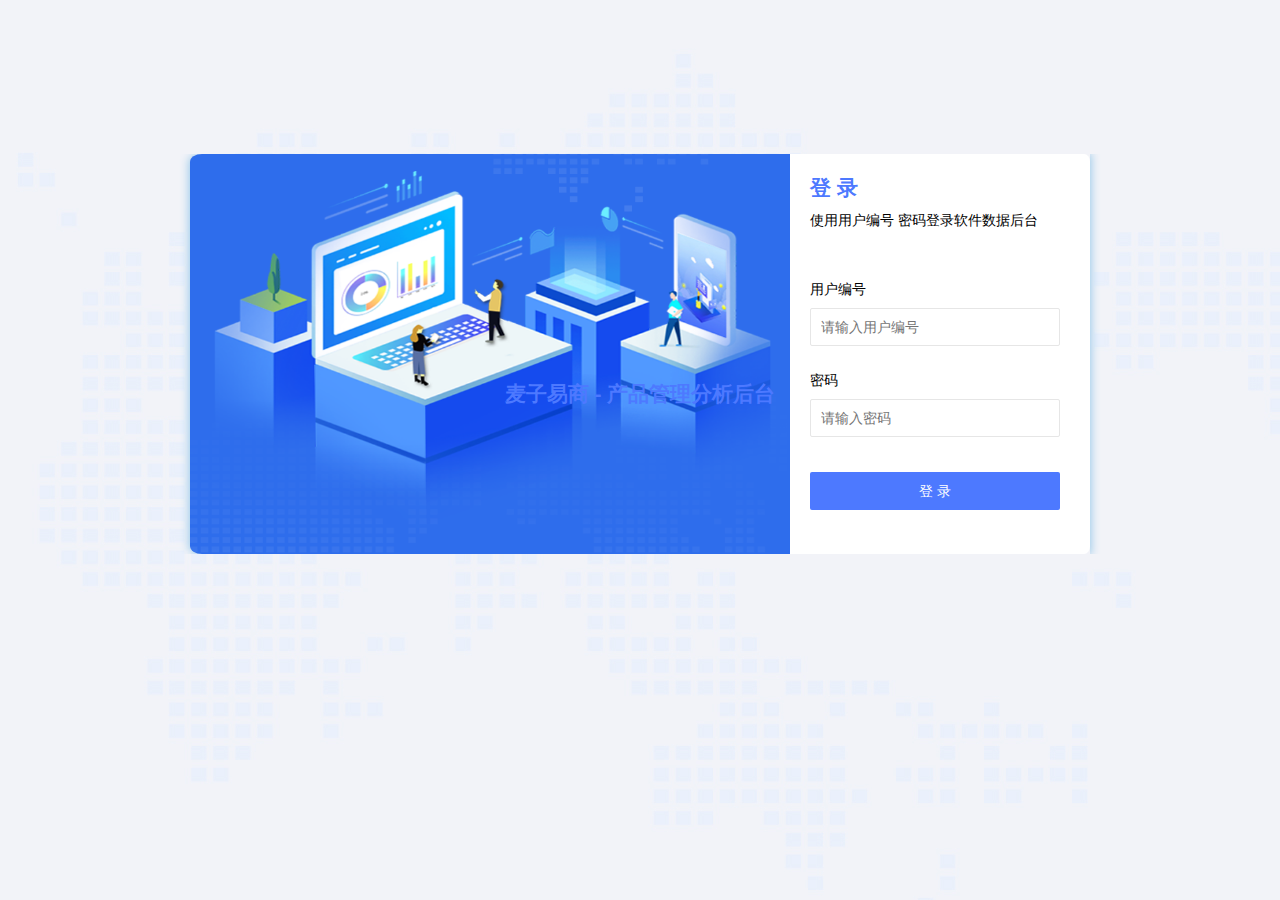
<file: www/index.html>
<!DOCTYPE html>
<html lang="en">

<head>
  <meta charset="utf-8">
  <link rel="stylesheet" href="layui/css/layui.css" media="all">
  <link rel="stylesheet" href="css/login.css">
</head>

<body>
  <div class='main'>
    <h2 class='title'><strong>麦子易商 - 产品管理分析后台</strong></h2>
    <div class='container'>
      <div class='logo'>
        <img src='icon/T-bj1-1.png' style="border-radius: 2% 0 0 2%;" height="400" width="600">
      </div>
      <div class='userlogin'>
        <form>
          <div class='word'>
            <h2><strong style="color:#4d79ff">登 录</strong></h2>
            <p style="margin-top:10px;">使用用户编号 密码登录软件数据后台</p>
          </div>
          <div class='userid'>
            <label class="layui-form-label">用户编号</label>
            <div class="layui-form-item">
              <div class="layui-input-inline">
                <input type="text" name="title" lay-verify="title" autocomplete="off" placeholder="请输入用户编号"
                  class="layui-input" id="userid" value="" style='width: 250px;' onkeydown="login()">
              </div>
            </div>
          </div>
          <div class='userpwd'>
            <label class="layui-form-label">密码</label>
            <div class="layui-form-item">
              <div class="layui-input-inline">
                <input type="password" name="password" lay-verify="pass" placeholder="请输入密码" autocomplete="off"
                  class="layui-input" id="userpwd" value="" style='width: 250px;' onkeydown="login()">
              </div>
            </div>
          </div>
        </form>
        <div class="layui-input-inline">
          <button class="layui-btn" id='login' style="width: 250px;">登 录</button>
        </div>
      </div>
    </div>
  </div>
  <script src="layui/layui.all.js"></script>
  <script src="js/jquery-3.2.1.min.js"></script>
  <script>
    layui.use(['element', 'form', 'layedit', 'laydate'], function () {
      var element = layui.element;
      var form = layui.form;
      var layer = layui.layer;
      var layedit = layui.layedit;
      var laydate = layui.laydate;
    });
    var userid = document.getElementById('userid');
    var upassword = document.getElementById('userpwd');
    //回车登录




    //校验
    var r = /^[^\u4e00-\u9fa5]+$/
    function login() {
      var e = window.event;
      if (e.keyCode == '13') {
        if (userid.value == '' || r.test(userid.value) == false) {
          layer.confirm('请正确填写用户编号及密码', function (index) {
            layer.close(index)
          })
        } else {
          userLogin();
        }
      }
    }


    //button登录
    $("#login").click(function () {
      if (userid.value == '' || r.test(userid.value) == false) {
        layer.confirm('请填写用户编号及密码', function (index) {
          layer.close(index)
        })
      } else {
        userLogin();
      }
    });

    function userLogin() {
      $.post(
        "http://key.mzsale.cn/api/productsmanagement",
        JSON.stringify({
          "vtype": "userlogin",
          "item1": userid.value,
          "item2": upassword.value
        }),
        function (data, status) {
          if (data[0].result == 'success') {
            sessionStorage.obj = JSON.stringify(data);
            window.location.href = "userSetting.html"
          } else {
            layer.confirm(data[0].message, function (index) {
              layer.close(index);
            });
          }
        }
      )
    }

  </script>
</body>

</html>
</file>
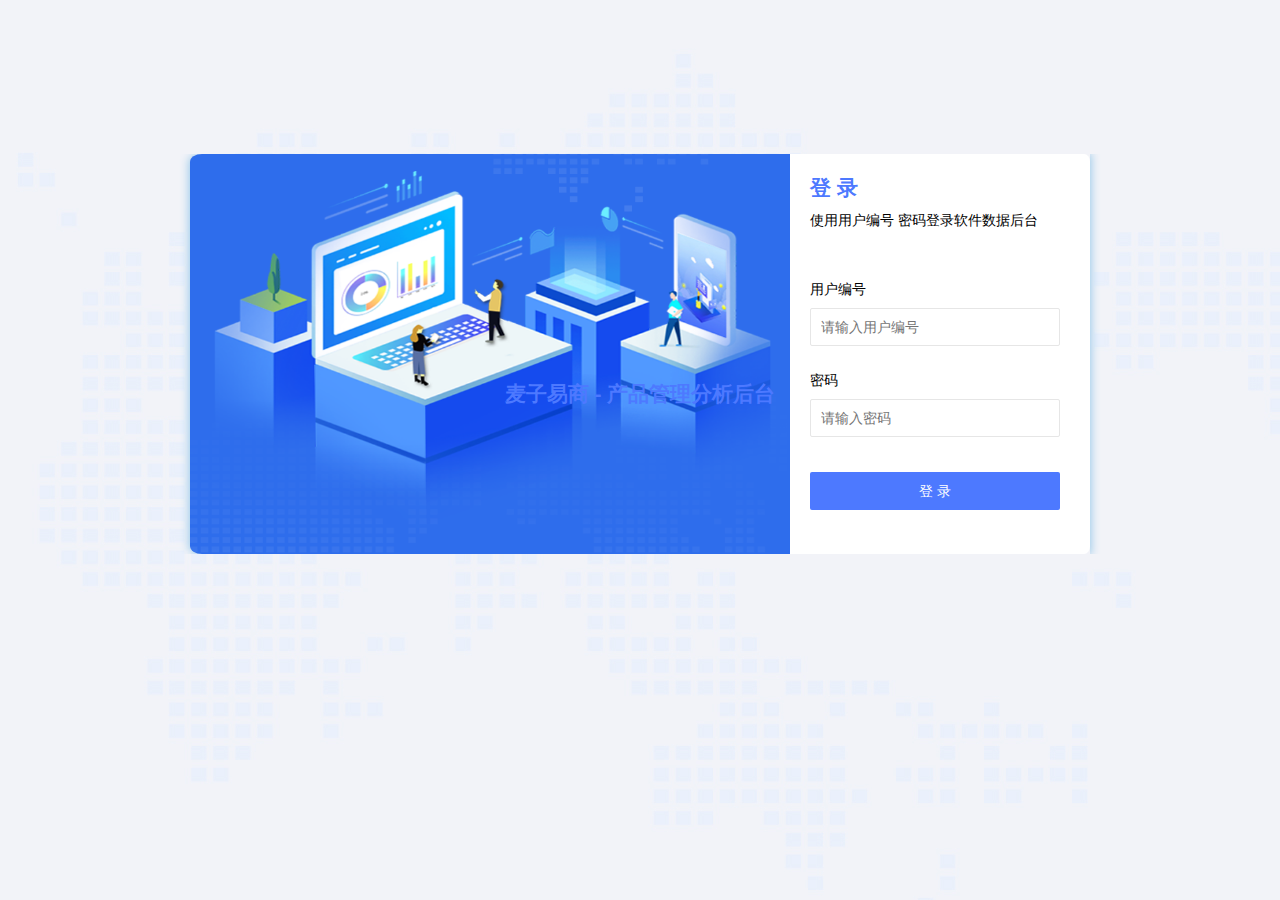
<file: www/feedback.html>
<!DOCTYPE html>
<html>

<head>
  <meta charset="utf-8">
  <meta name="viewport" content="width=device-width, initial-scale=1, maximum-scale=1">
  <title>麦子易商产品管理分析平台</title>
  <link rel="stylesheet" href="layui/css/layui.css" media="all">
</head>

<body class="layui-layout-body">
  <div class="layui-layout layui-layout-admin">
    <div class="layui-header" style="background-color: white;">
      <div class="layui-logo">
        <img src='icon/T-1.jpg' width="200px" height="60px" style="margin-top:-1px">
      </div>
      <ul class="layui-nav layui-layout-left">
        <li class="layui-nav-item">
          <div class="demoTable">
            <button class="layui-btn" data-type="reload" style='background-color: white;'>
              <img src="icon/icon-ss.png">
            </button>
            <div class="layui-inline">
              <input class="layui-input" name="id" id="demoReload" autocomplete="off" placeholder="搜索">
            </div>
          </div>
        </li>
      </ul>
      <ul class="layui-nav layui-layout-right">
        <li class="layui-nav-item">
          <a href="userSetting.html" style='color:black'>
            <img src='icon/icon-sz.png' style="margin-top:-2px;">
            设置管理
          </a>
        </li>
        <li class="layui-nav-item">
          <a href="javascript:;" style=' color:black'>
            <img src="http://t.cn/RCzsdCq" class="layui-nav-img">
            username
            <img src='icon/icon-xx.png'>
          </a>
          <dl class="layui-nav-child">
            <dd><a href="userSetting.html">基本资料</a></dd>
            <dd><a href="userInfo.html">安全设置</a></dd>
          </dl>
        </li>
      </ul>
    </div>
    <div class="layui-side layui-bg-black">
      <div class="layui-side-scroll" style='background-color: white;'>
        <ul class="layui-nav layui-nav-tree" lay-filter="test" style="margin-top:20px;background-color: white;"
          id='ulist'>
          <li class="layui-nav-item" value='date.html'><a style='color:black;margin:10px 0 10px 0;'>
              <img src='icon/icon-bbgx.png' style="margin:-5px 0 0 -10px;"> 数据总览</a></li>
          <li class="layui-nav-item" value='updata.html'><a style='color:black;margin:10px 0 10px 0;'>
              <img src='icon/icon-bbgx-1.png' style="margin:-5px 0 0 -10px;"> 版本/更新升级</a></li>
          <li class="layui-nav-item"><a style='color:black;margin:10px 0 10px 0;'>
              <img src='icon/icon-sy-1.png' style="margin:-5px 0 0 -10px;"> 收银/结算/付款/查找</a></li>
          <li class="layui-nav-item"><a style='color:black;margin:10px 0 10px 0;'>
              <img src='icon/icon-gnym-1.png' style="margin:-5px 0 0 -10px;"> 功能界面/操作模块</a></li>
          <li class="layui-nav-item"><a style='color:black;margin:10px 0 10px 0;'>
              <img src='icon/icon-sjxz-1.png' style="margin:-5px 0 0 -10px;"> 下载数据/上传数据</a></li>
          <li class="layui-nav-item" value='index.html'><a style='color:black;margin:10px 0 10px 0;'>
              <img src='icon/icon-tc-1.png' style="margin:-5px 0 0 -10px;"> 登录/注销退出</a></li>
          <li class="layui-nav-item" value='feedback.html'><a style='color:black;margin:10px 0 10px 0;'>
              <img src='icon/icon-zc-1.png' style="margin:-5px 0 0 -10px;"> 问题反馈</a></li>
          <li class="layui-nav-item"><a style='color:black;margin:10px 0 10px 0;'>
              <img src='icon/icon-wtfk-1.png' style="margin:-5px 0 0 -10px;"> 注册授权</a></li>
        </ul>
      </div>
    </div>
    <div class="layui-body" style="padding: 20px; background-color: #dee2e6;height: 880px;">
      <div class="body-title">
        <h1>问题反馈</h1>
        <p style="margin-top:10px">用户在使用产品时遇到问题，或者对产品的意见和建议汇总</p>
      </div>
      <div class='data-filter' style='height: 60px;background-color: white;margin: 20px 0 0 0;'>
        <div class="layui-inline" style="margin:10px 0 10px -10px;">
          <label class="layui-form-label" style='width: 40px;'>软件</label>
          <select name="modules" lay-verify="required" lay-search=""
            style="margin:5px 0 0 0;height: 30px;width: 150px;">
            <option value="">全部</option>
            <option value="1">一点易用APP</option>
            <option value="2">自助收银机</option>
            <option value="3">安卓收银POS系统</option>
          </select>
        </div>
        <div class="layui-inline" style='margin:10px 0 -10px 30px;'>
          <div class="layui-form">
            <div class="layui-form-item">
              <div class="layui-inline">
                <label class="layui-form-label" style='width: 60px;'>操作日期</label>
                <div class="layui-input-inline">
                  <input type="text" class="layui-input" id="test1" placeholder="全部">
                </div>
              </div>
            </div>
          </div>
        </div>
        <div class="layui-inline" style="margin:10px 0 10px 0;">
          <label class="layui-form-label" style='width: 60px;'>客户SN</label>
          <select name="modules" lay-verify="required" lay-search=""
            style="margin:5px 0 0 0;height: 30px;width: 150px;">
            <option value="">全部</option>
            <option value="1">111</option>
            <option value="2">222</option>
            <option value="3">333</option>
            <option value="4">444</option>
            <option value="5">555</option>
            <option value="6">666</option>
            <option value="7">777</option>
          </select>
        </div>
        <div class="layui-inline" style="margin:10px 0 10px 40px;">
          <label class="layui-form-label" style='width: 60px;'>分店号</label>
          <select name="modules" lay-verify="required" lay-search=""
            style="margin:5px 0 0 0;height: 30px;width: 150px;">
            <option value="">全部</option>
            <option value="1">111</option>
            <option value="2">222</option>
            <option value="3">333</option>
            <option value="4">444</option>
            <option value="5">555</option>
            <option value="6">666</option>
            <option value="7">777</option>
          </select>
        </div>
        <div class="layui-inline" style="margin:10px 0 10px 40px;">
          <label class="layui-form-label" style='width: 60px;'>用户编号</label>
          <select name="modules" lay-verify="required" lay-search=""
            style="margin:5px 0 0 0;height: 30px;width: 150px;">
            <option value="">全部</option>
            <option value="1">111</option>
            <option value="2">222</option>
            <option value="3">333</option>
            <option value="4">444</option>
            <option value="5">555</option>
            <option value="6">666</option>
            <option value="7">777</option>
          </select>
        </div>
        <div class="layui-inline" style="margin: 0 0 0 200px;">
          <button class="layui-btn" lay-submit lay-filter="formDemo" style="width: 100px;text-align: center;">
            <img src="icon/icon-ss.png">筛选</button>
        </div>
      </div>
      <div class="body-main" style="background-color: white;margin-top:20px;height: 670px;">
        <div class="layui-tab layui-tab-brief" lay-filter="docDemoTabBrief">
          <table class="layui-hide" id="test"></table>
        </div>
      </div>
    </div>
  </div>
  <script src="layui/layui.js" charset="utf-8"></script>
  <script src="layui/layui.all.js"></script>
  <script src="js/jquery-3.2.1.min.js"></script>
  <script>
    layui.use(['element', 'form', 'layedit', 'laydate', 'table'], function () {
      var element = layui.element;
      var form = layui.form;
      var layer = layui.layer;
      var layedit = layui.layedit;
      var laydate = layui.laydate;
      var table = layui.table;


      table.render({
        elem: '#test',
        url: 'js/feedback.json',
        cols: [[
          { field: 'id', width: 100, title: '序号' },
          { field: 'SN', width: 250, title: 'SN' },
          { field: 'room', width: 100, title: '分店' },
          { field: 'userid', width: 300, title: '操作用户编号' },
          { field: 'date', width: 300, title: '日期' },
          { field: 'text', title: '问题内容' },
        ]],
        page: true,
      });

      //读取登录session
      var str = sessionStorage.obj;
      if (!str) {
        location.href = 'index.html'
      }
      var sessionobj = $.parseJSON(str);
      var loginuserid = sessionobj[0].userid;
      var logintoken = sessionobj[0].accesstoken;

      //跳转功能授权验证
      $("#ulist").on("click", "li", function () {
        var url = $(this).attr('value')

        $.ajax({
          type: 'POST',
          url: 'http://key.mzsale.cn/api/productsmanagement',
          dataType: 'json',
          data: JSON.stringify({ "vtype": "tokencheck", "item1": loginuserid, "item2": logintoken }),
          async: false,
          success: function (data, status) {
            if (data[0].result == 'success') {
              window.location.href = url
            } else {
              layer.confirm('权限已失效，请重新登录', function (index) {
                sessionStorage.clear();
                location.href = 'index.html'
              })
            }
          }
        })
      })


    });

  </script>
</body>

</html>
</file>
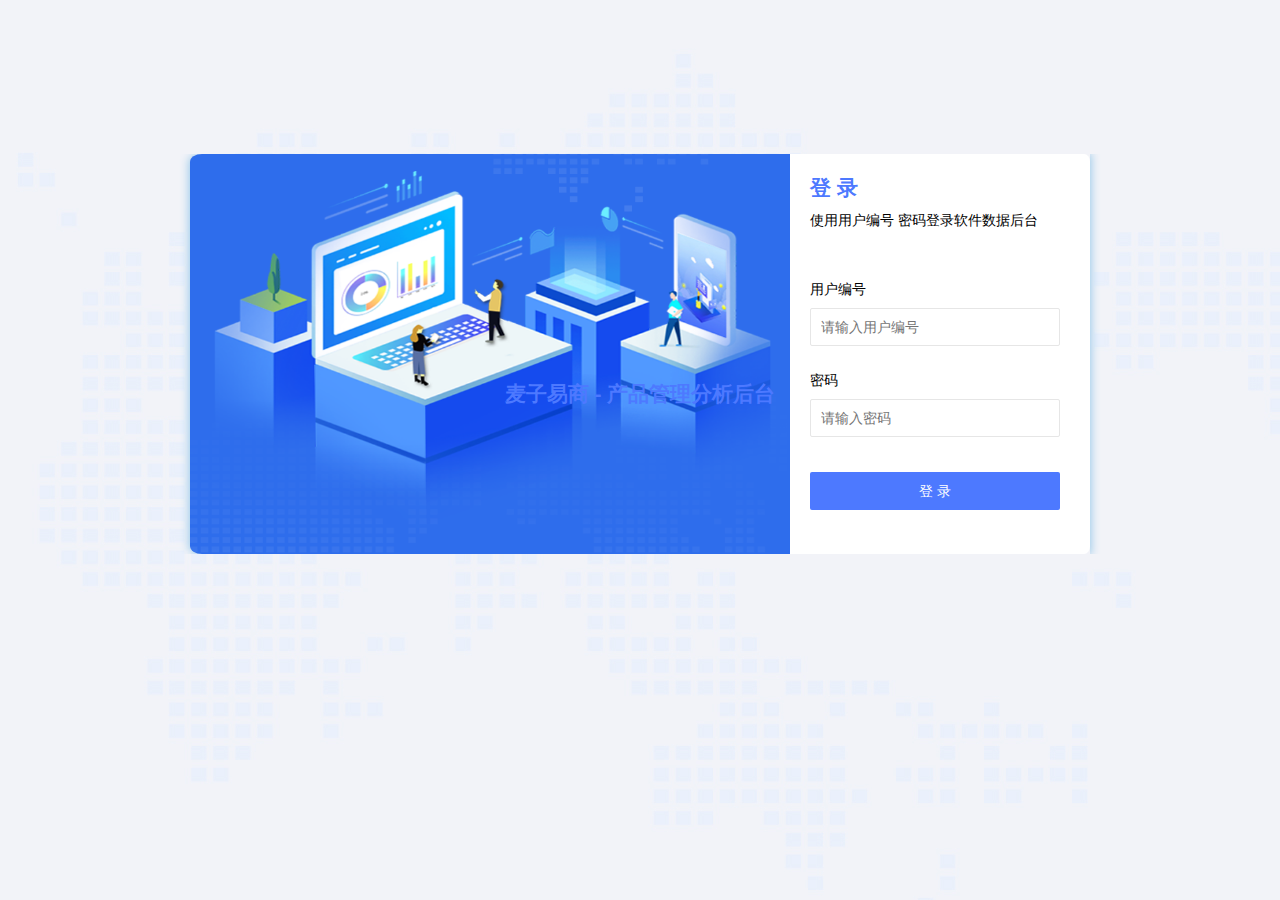
<file: www/updata.html>
<!DOCTYPE html>
<html>

<head>
  <meta charset="utf-8">
  <meta name="viewport" content="width=device-width, initial-scale=1, maximum-scale=1">
  <title>麦子易商产品管理分析平台</title>
  <link rel="stylesheet" href="layui/css/layui.css" media="all">
</head>

<body class="layui-layout-body">
  <div class="layui-layout layui-layout-admin">
    <div class="layui-header" style="background-color: white;">
      <div class="layui-logo">
        <img src='icon/T-1.jpg' width="200px" height="60px" style="margin-top:-1px">
      </div>
      <ul class="layui-nav layui-layout-left">
        <li class="layui-nav-item">
          <div class="demoTable">
            <button class="layui-btn" data-type="reload" style='background-color: white;'>
              <img src="icon/icon-ss.png">
            </button>
            <div class="layui-inline">
              <input class="layui-input" name="id" id="demoReload" autocomplete="off" placeholder="搜索">
            </div>
          </div>
        </li>
      </ul>
      <ul class="layui-nav layui-layout-right">
        <li class="layui-nav-item">
          <a href="userSetting.html" style='color:black'>
            <img src='icon/icon-sz.png' style="margin-top:-2px;">
            设置管理
          </a>
        </li>
        <li class="layui-nav-item">
          <a href="javascript:;" style=' color:black'>
            <img src="http://t.cn/RCzsdCq" class="layui-nav-img">
            username
            <img src='icon/icon-xx.png'>
          </a>
          <dl class="layui-nav-child">
            <dd><a href="userSetting.html">基本资料</a></dd>
            <dd><a href="userInfo.html">安全设置</a></dd>
          </dl>
        </li>
      </ul>
    </div>
    <div class="layui-side layui-bg-black">
      <div class="layui-side-scroll" style='background-color: white;'>
        <ul class="layui-nav layui-nav-tree" lay-filter="test" style="margin-top:20px;background-color: white;"
          id='ulist'>
          <li class="layui-nav-item" value='date.html'><a style='color:black;margin:10px 0 10px 0;'>
              <img src='icon/icon-bbgx.png' style="margin:-5px 0 0 -10px;"> 数据总览</a></li>
          <li class="layui-nav-item" value='updata.html'><a style='color:black;margin:10px 0 10px 0;'>
              <img src='icon/icon-bbgx-1.png' style="margin:-5px 0 0 -10px;"> 版本/更新升级</a></li>
          <li class="layui-nav-item"><a style='color:black;margin:10px 0 10px 0;'>
              <img src='icon/icon-sy-1.png' style="margin:-5px 0 0 -10px;"> 收银/结算/付款/查找</a></li>
          <li class="layui-nav-item"><a style='color:black;margin:10px 0 10px 0;'>
              <img src='icon/icon-gnym-1.png' style="margin:-5px 0 0 -10px;"> 功能界面/操作模块</a></li>
          <li class="layui-nav-item"><a style='color:black;margin:10px 0 10px 0;'>
              <img src='icon/icon-sjxz-1.png' style="margin:-5px 0 0 -10px;"> 下载数据/上传数据</a></li>
          <li class="layui-nav-item" value='index.html'><a style='color:black;margin:10px 0 10px 0;'>
              <img src='icon/icon-tc-1.png' style="margin:-5px 0 0 -10px;"> 登录/注销退出</a></li>
          <li class="layui-nav-item" value='feedback.html'><a style='color:black;margin:10px 0 10px 0;'>
              <img src='icon/icon-zc-1.png' style="margin:-5px 0 0 -10px;"> 问题反馈</a></li>
          <li class="layui-nav-item"><a style='color:black;margin:10px 0 10px 0;'>
              <img src='icon/icon-wtfk-1.png' style="margin:-5px 0 0 -10px;"> 注册授权</a></li>
        </ul>
      </div>
    </div>
    <div class="layui-body" style="padding: 20px; background-color: #dee2e6;">
      <div class="body-title">
        <h1>版本更新 / 升级</h1>
        <p style="margin-top:10px">用户对各个软件版本所做的下载、更新、升级的操作记录</p>
      </div>
      <div class='data-filter' style='height: 60px;background-color: white;margin: 20px 0 0 0;'>
        <div class="layui-inline" style="margin:10px 0 10px -10px;">
          <label class="layui-form-label" style='width: 40px;'>软件</label>
          <select name="modules" lay-verify="required" lay-search=""
            style="margin:5px 0 0 0;height: 30px;width: 150px;">
            <option value="">全部</option>
            <option value="1">一点易用APP</option>
            <option value="2">自助收银机</option>
            <option value="3">安卓收银POS系统</option>
          </select>
        </div>
        <div class="layui-inline" style='margin:10px 0 -10px 30px;'>
          <div class="layui-form">
            <div class="layui-form-item">
              <div class="layui-inline">
                <label class="layui-form-label" style='width: 60px;'>操作日期</label>
                <div class="layui-input-inline">
                  <input type="text" class="layui-input" id="test1" placeholder="全部">
                </div>
              </div>
            </div>
          </div>
        </div>
        <div class="layui-inline" style="margin:10px 0 10px 0;">
          <label class="layui-form-label" style='width: 60px;'>客户SN</label>
          <select name="modules" lay-verify="required" lay-search=""
            style="margin:5px 0 0 0;height: 30px;width: 150px;">
            <option value="">全部</option>
            <option value="1">111</option>
            <option value="2">222</option>
            <option value="3">333</option>
            <option value="4">444</option>
            <option value="5">555</option>
            <option value="6">666</option>
            <option value="7">777</option>
          </select>
        </div>
        <div class="layui-inline" style="margin:10px 0 10px 40px;">
          <label class="layui-form-label" style='width: 60px;'>分店号</label>
          <select name="modules" lay-verify="required" lay-search=""
            style="margin:5px 0 0 0;height: 30px;width: 150px;">
            <option value="">全部</option>
            <option value="1">111</option>
            <option value="2">222</option>
            <option value="3">333</option>
            <option value="4">444</option>
            <option value="5">555</option>
            <option value="6">666</option>
            <option value="7">777</option>
          </select>
        </div>
        <div class="layui-inline" style="margin:10px 0 10px 40px;">
          <label class="layui-form-label" style='width: 60px;'>用户编号</label>
          <select name="modules" lay-verify="required" lay-search=""
            style="margin:5px 0 0 0;height: 30px;width: 150px;">
            <option value="">全部</option>
            <option value="1">111</option>
            <option value="2">222</option>
            <option value="3">333</option>
            <option value="4">444</option>
            <option value="5">555</option>
            <option value="6">666</option>
            <option value="7">777</option>
          </select>
        </div>
        <div class="layui-inline" style="margin: 0 0 0 200px;">
          <button class="layui-btn" lay-submit lay-filter="formDemo" style="width: 100px;text-align: center;">
            <img src="icon/icon-ss.png">筛选</button>
        </div>
      </div>
      <div class="body-main" style="background-color: white;margin-top:20px">
        <div class="layui-tab layui-tab-brief" lay-filter="docDemoTabBrief">
          <table class="layui-hide" id="test"></table>
        </div>
      </div>
    </div>
    <div class="layui-footer" style=" background-color: #dee2e6;padding:0 20px 0 20px;height: 50px;">
    </div>
  </div>
  <script src="layui/layui.js" charset="utf-8"></script>
  <script src="layui/layui.all.js"></script>
  <script src="js/jquery-3.2.1.min.js"></script>
  <script>
    layui.use(['element', 'form', 'layedit', 'laydate', 'table'], function () {
      var element = layui.element;
      var form = layui.form;
      var layer = layui.layer;
      var layedit = layui.layedit;
      var laydate = layui.laydate;
      var table = layui.table;

      //日期
      laydate.render({
        elem: '#test1'
      });

      //创建一个编辑器
      var editIndex = layedit.build('LAY_demo_editor');

      //表单取值
      layui.$('#LAY-component-form-getval').on('click', function () {
        var data = form.val('example');
        alert(JSON.stringify(data));
      });

      table.render({
        elem: '#test',
        url: 'js/update.json',
        cols: [[
          { field: 'id', width: 100, title: '序号' },
          { field: 'SN', width: 250, title: 'SN' },
          { field: 'room', width: 100, title: '分店' },
          { field: 'userid', width: 300, title: '操作用户编号' },
          { field: 'date', width: 300, title: '日期' },
          { field: 'updateApp', width: 300, title: '更新升级软件' },
          { field: 'updateVersion', title: '更新升级版本' },
        ]],
        page: true,
      });

      //读取登录session
      var str = sessionStorage.obj;
      if (!str) {
        location.href = 'index.html'
      }
      var sessionobj = $.parseJSON(str);
      var loginuserid = sessionobj[0].userid;
      var logintoken = sessionobj[0].accesstoken;

      //跳转功能授权验证
      $("#ulist").on("click", "li", function () {
        var url = $(this).attr('value')

        $.ajax({
          type: 'POST',
          url: 'http://key.mzsale.cn/api/productsmanagement',
          dataType: 'json',
          data: JSON.stringify({ "vtype": "tokencheck", "item1": loginuserid, "item2": logintoken }),
          async: false,
          success: function (data, status) {
            if (data[0].result == 'success') {
              window.location.href = url
            } else {
              layer.confirm('权限已失效，请重新登录', function (index) {
                sessionStorage.clear();
                location.href = 'index.html'
              })
            }
          }
        })
      })
    });
  </script>
</body>

</html>
</file>
<file: www/layui/css/layui.css>
/** layui-v2.5.6 MIT License By https://www.layui.com */
 .layui-inline,img{display:inline-block;vertical-align:middle}h1,h2,h3,h4,h5,h6{font-weight:400}.layui-edge,.layui-header,.layui-inline,.layui-main{position:relative}.layui-body,.layui-edge,.layui-elip{overflow:hidden}.layui-btn,.layui-edge,.layui-inline,img{vertical-align:middle}.layui-btn,.layui-disabled,.layui-icon,.layui-unselect{-moz-user-select:none;-webkit-user-select:none;-ms-user-select:none}.layui-elip,.layui-form-checkbox span,.layui-form-pane .layui-form-label{text-overflow:ellipsis;white-space:nowrap}.layui-breadcrumb,.layui-tree-btnGroup{visibility:hidden}blockquote,body,button,dd,div,dl,dt,form,h1,h2,h3,h4,h5,h6,input,li,ol,p,pre,td,textarea,th,ul{margin:0;padding:0;-webkit-tap-highlight-color:rgba(0,0,0,0)}a:active,a:hover{outline:0}img{border:none}li{list-style:none}table{border-collapse:collapse;border-spacing:0}h4,h5,h6{font-size:100%}button,input,optgroup,option,select,textarea{font-family:inherit;font-size:inherit;font-style:inherit;font-weight:inherit;outline:0}pre{white-space:pre-wrap;white-space:-moz-pre-wrap;white-space:-pre-wrap;white-space:-o-pre-wrap;word-wrap:break-word}body{line-height:24px;font:14px Helvetica Neue,Helvetica,PingFang SC,Tahoma,Arial,sans-serif}hr{height:1px;margin:10px 0;border:0;clear:both}a{color:#333;text-decoration:none}a:hover{color:#777}a cite{font-style:normal;*cursor:pointer}.layui-border-box,.layui-border-box *{box-sizing:border-box}.layui-box,.layui-box *{box-sizing:content-box}.layui-clear{clear:both;*zoom:1}.layui-clear:after{content:'\20';clear:both;*zoom:1;display:block;height:0}.layui-inline{*display:inline;*zoom:1}.layui-edge{display:inline-block;width:0;height:0;border-width:6px;border-style:dashed;border-color:transparent}.layui-edge-top{top:-4px;border-bottom-color:#999;border-bottom-style:solid}.layui-edge-right{border-left-color:#999;border-left-style:solid}.layui-edge-bottom{top:2px;border-top-color:#999;border-top-style:solid}.layui-edge-left{border-right-color:#999;border-right-style:solid}.layui-disabled,.layui-disabled:hover{color:#d2d2d2!important;cursor:not-allowed!important}.layui-circle{border-radius:100%}.layui-show{display:block!important}.layui-hide{display:none!important}@font-face{font-family:layui-icon;src:url(../font/iconfont.eot?v=256);src:url(../font/iconfont.eot?v=256#iefix) format('embedded-opentype'),url(../font/iconfont.woff2?v=256) format('woff2'),url(../font/iconfont.woff?v=256) format('woff'),url(../font/iconfont.ttf?v=256) format('truetype'),url(../font/iconfont.svg?v=256#layui-icon) format('svg')}.layui-icon{font-family:layui-icon!important;font-size:16px;font-style:normal;-webkit-font-smoothing:antialiased;-moz-osx-font-smoothing:grayscale}.layui-icon-reply-fill:before{content:"\e611"}.layui-icon-set-fill:before{content:"\e614"}.layui-icon-menu-fill:before{content:"\e60f"}.layui-icon-search:before{content:"\e615"}.layui-icon-share:before{content:"\e641"}.layui-icon-set-sm:before{content:"\e620"}.layui-icon-engine:before{content:"\e628"}.layui-icon-close:before{content:"\1006"}.layui-icon-close-fill:before{content:"\1007"}.layui-icon-chart-screen:before{content:"\e629"}.layui-icon-star:before{content:"\e600"}.layui-icon-circle-dot:before{content:"\e617"}.layui-icon-chat:before{content:"\e606"}.layui-icon-release:before{content:"\e609"}.layui-icon-list:before{content:"\e60a"}.layui-icon-chart:before{content:"\e62c"}.layui-icon-ok-circle:before{content:"\1005"}.layui-icon-layim-theme:before{content:"\e61b"}.layui-icon-table:before{content:"\e62d"}.layui-icon-right:before{content:"\e602"}.layui-icon-left:before{content:"\e603"}.layui-icon-cart-simple:before{content:"\e698"}.layui-icon-face-cry:before{content:"\e69c"}.layui-icon-face-smile:before{content:"\e6af"}.layui-icon-survey:before{content:"\e6b2"}.layui-icon-tree:before{content:"\e62e"}.layui-icon-ie:before{content:"\e7bb"}.layui-icon-upload-circle:before{content:"\e62f"}.layui-icon-add-circle:before{content:"\e61f"}.layui-icon-download-circle:before{content:"\e601"}.layui-icon-templeate-1:before{content:"\e630"}.layui-icon-util:before{content:"\e631"}.layui-icon-face-surprised:before{content:"\e664"}.layui-icon-edit:before{content:"\e642"}.layui-icon-speaker:before{content:"\e645"}.layui-icon-down:before{content:"\e61a"}.layui-icon-file:before{content:"\e621"}.layui-icon-layouts:before{content:"\e632"}.layui-icon-rate-half:before{content:"\e6c9"}.layui-icon-add-circle-fine:before{content:"\e608"}.layui-icon-prev-circle:before{content:"\e633"}.layui-icon-read:before{content:"\e705"}.layui-icon-404:before{content:"\e61c"}.layui-icon-carousel:before{content:"\e634"}.layui-icon-help:before{content:"\e607"}.layui-icon-code-circle:before{content:"\e635"}.layui-icon-windows:before{content:"\e67f"}.layui-icon-water:before{content:"\e636"}.layui-icon-username:before{content:"\e66f"}.layui-icon-find-fill:before{content:"\e670"}.layui-icon-about:before{content:"\e60b"}.layui-icon-location:before{content:"\e715"}.layui-icon-up:before{content:"\e619"}.layui-icon-pause:before{content:"\e651"}.layui-icon-date:before{content:"\e637"}.layui-icon-layim-uploadfile:before{content:"\e61d"}.layui-icon-delete:before{content:"\e640"}.layui-icon-play:before{content:"\e652"}.layui-icon-top:before{content:"\e604"}.layui-icon-firefox:before{content:"\e686"}.layui-icon-friends:before{content:"\e612"}.layui-icon-refresh-3:before{content:"\e9aa"}.layui-icon-ok:before{content:"\e605"}.layui-icon-layer:before{content:"\e638"}.layui-icon-face-smile-fine:before{content:"\e60c"}.layui-icon-dollar:before{content:"\e659"}.layui-icon-group:before{content:"\e613"}.layui-icon-layim-download:before{content:"\e61e"}.layui-icon-picture-fine:before{content:"\e60d"}.layui-icon-link:before{content:"\e64c"}.layui-icon-diamond:before{content:"\e735"}.layui-icon-log:before{content:"\e60e"}.layui-icon-key:before{content:"\e683"}.layui-icon-rate-solid:before{content:"\e67a"}.layui-icon-fonts-del:before{content:"\e64f"}.layui-icon-unlink:before{content:"\e64d"}.layui-icon-fonts-clear:before{content:"\e639"}.layui-icon-triangle-r:before{content:"\e623"}.layui-icon-circle:before{content:"\e63f"}.layui-icon-radio:before{content:"\e643"}.layui-icon-align-center:before{content:"\e647"}.layui-icon-align-right:before{content:"\e648"}.layui-icon-align-left:before{content:"\e649"}.layui-icon-loading-1:before{content:"\e63e"}.layui-icon-return:before{content:"\e65c"}.layui-icon-fonts-strong:before{content:"\e62b"}.layui-icon-upload:before{content:"\e67c"}.layui-icon-dialogue:before{content:"\e63a"}.layui-icon-video:before{content:"\e6ed"}.layui-icon-headset:before{content:"\e6fc"}.layui-icon-cellphone-fine:before{content:"\e63b"}.layui-icon-add-1:before{content:"\e654"}.layui-icon-face-smile-b:before{content:"\e650"}.layui-icon-fonts-html:before{content:"\e64b"}.layui-icon-screen-full:before{content:"\e622"}.layui-icon-form:before{content:"\e63c"}.layui-icon-cart:before{content:"\e657"}.layui-icon-camera-fill:before{content:"\e65d"}.layui-icon-tabs:before{content:"\e62a"}.layui-icon-heart-fill:before{content:"\e68f"}.layui-icon-fonts-code:before{content:"\e64e"}.layui-icon-ios:before{content:"\e680"}.layui-icon-at:before{content:"\e687"}.layui-icon-fire:before{content:"\e756"}.layui-icon-set:before{content:"\e716"}.layui-icon-fonts-u:before{content:"\e646"}.layui-icon-triangle-d:before{content:"\e625"}.layui-icon-tips:before{content:"\e702"}.layui-icon-picture:before{content:"\e64a"}.layui-icon-more-vertical:before{content:"\e671"}.layui-icon-bluetooth:before{content:"\e689"}.layui-icon-flag:before{content:"\e66c"}.layui-icon-loading:before{content:"\e63d"}.layui-icon-fonts-i:before{content:"\e644"}.layui-icon-refresh-1:before{content:"\e666"}.layui-icon-rmb:before{content:"\e65e"}.layui-icon-addition:before{content:"\e624"}.layui-icon-home:before{content:"\e68e"}.layui-icon-time:before{content:"\e68d"}.layui-icon-user:before{content:"\e770"}.layui-icon-notice:before{content:"\e667"}.layui-icon-chrome:before{content:"\e68a"}.layui-icon-edge:before{content:"\e68b"}.layui-icon-login-weibo:before{content:"\e675"}.layui-icon-voice:before{content:"\e688"}.layui-icon-upload-drag:before{content:"\e681"}.layui-icon-login-qq:before{content:"\e676"}.layui-icon-snowflake:before{content:"\e6b1"}.layui-icon-heart:before{content:"\e68c"}.layui-icon-logout:before{content:"\e682"}.layui-icon-file-b:before{content:"\e655"}.layui-icon-template:before{content:"\e663"}.layui-icon-transfer:before{content:"\e691"}.layui-icon-auz:before{content:"\e672"}.layui-icon-console:before{content:"\e665"}.layui-icon-app:before{content:"\e653"}.layui-icon-prev:before{content:"\e65a"}.layui-icon-website:before{content:"\e7ae"}.layui-icon-next:before{content:"\e65b"}.layui-icon-component:before{content:"\e857"}.layui-icon-android:before{content:"\e684"}.layui-icon-more:before{content:"\e65f"}.layui-icon-login-wechat:before{content:"\e677"}.layui-icon-shrink-right:before{content:"\e668"}.layui-icon-spread-left:before{content:"\e66b"}.layui-icon-camera:before{content:"\e660"}.layui-icon-note:before{content:"\e66e"}.layui-icon-refresh:before{content:"\e669"}.layui-icon-female:before{content:"\e661"}.layui-icon-male:before{content:"\e662"}.layui-icon-screen-restore:before{content:"\e758"}.layui-icon-password:before{content:"\e673"}.layui-icon-senior:before{content:"\e674"}.layui-icon-theme:before{content:"\e66a"}.layui-icon-tread:before{content:"\e6c5"}.layui-icon-praise:before{content:"\e6c6"}.layui-icon-star-fill:before{content:"\e658"}.layui-icon-rate:before{content:"\e67b"}.layui-icon-template-1:before{content:"\e656"}.layui-icon-vercode:before{content:"\e679"}.layui-icon-service:before{content:"\e626"}.layui-icon-cellphone:before{content:"\e678"}.layui-icon-print:before{content:"\e66d"}.layui-icon-cols:before{content:"\e610"}.layui-icon-wifi:before{content:"\e7e0"}.layui-icon-export:before{content:"\e67d"}.layui-icon-rss:before{content:"\e808"}.layui-icon-slider:before{content:"\e714"}.layui-icon-email:before{content:"\e618"}.layui-icon-subtraction:before{content:"\e67e"}.layui-icon-mike:before{content:"\e6dc"}.layui-icon-light:before{content:"\e748"}.layui-icon-gift:before{content:"\e627"}.layui-icon-mute:before{content:"\e685"}.layui-icon-reduce-circle:before{content:"\e616"}.layui-icon-music:before{content:"\e690"}.layui-main{width:1140px;margin:0 auto}.layui-header{z-index:1000;height:60px}.layui-header a:hover{transition:all .5s;-webkit-transition:all .5s}.layui-side{position:fixed;left:0;top:0;bottom:0;z-index:999;width:200px;overflow-x:hidden}.layui-side-scroll{position:relative;width:220px;height:100%;overflow-x:hidden}.layui-body{position:absolute;left:200px;right:0;top:0;bottom:0;z-index:998;width:auto;overflow-y:auto;box-sizing:border-box}.layui-layout-body{overflow:auto}.layui-layout-admin .layui-header{background-color:#23262E}.layui-layout-admin .layui-side{top:60px;width:200px;overflow-x:hidden}.layui-layout-admin .layui-body{position:fixed;top:60px;bottom:44px}.layui-layout-admin .layui-main{width:auto;margin:0 15px}.layui-layout-admin .layui-footer{position:fixed;left:200px;right:0;bottom:0;height:44px;line-height:44px;padding:0 15px;background-color:#eee}.layui-layout-admin .layui-logo{position:absolute;left:0;top:0;width:200px;height:100%;line-height:60px;text-align:center;color:#009688;font-size:16px}.layui-layout-admin .layui-header .layui-nav{background:0 0}.layui-layout-left{position:absolute!important;left:200px;top:0}.layui-layout-right{position:absolute!important;right:0;top:0}.layui-container{position:relative;margin:0 auto;padding:0 15px;box-sizing:border-box}.layui-fluid{position:relative;margin:0 auto;padding:0 15px}.layui-row:after,.layui-row:before{content:'';display:block;clear:both}.layui-col-lg1,.layui-col-lg10,.layui-col-lg11,.layui-col-lg12,.layui-col-lg2,.layui-col-lg3,.layui-col-lg4,.layui-col-lg5,.layui-col-lg6,.layui-col-lg7,.layui-col-lg8,.layui-col-lg9,.layui-col-md1,.layui-col-md10,.layui-col-md11,.layui-col-md12,.layui-col-md2,.layui-col-md3,.layui-col-md4,.layui-col-md5,.layui-col-md6,.layui-col-md7,.layui-col-md8,.layui-col-md9,.layui-col-sm1,.layui-col-sm10,.layui-col-sm11,.layui-col-sm12,.layui-col-sm2,.layui-col-sm3,.layui-col-sm4,.layui-col-sm5,.layui-col-sm6,.layui-col-sm7,.layui-col-sm8,.layui-col-sm9,.layui-col-xs1,.layui-col-xs10,.layui-col-xs11,.layui-col-xs12,.layui-col-xs2,.layui-col-xs3,.layui-col-xs4,.layui-col-xs5,.layui-col-xs6,.layui-col-xs7,.layui-col-xs8,.layui-col-xs9{position:relative;display:block;box-sizing:border-box}.layui-col-xs1,.layui-col-xs10,.layui-col-xs11,.layui-col-xs12,.layui-col-xs2,.layui-col-xs3,.layui-col-xs4,.layui-col-xs5,.layui-col-xs6,.layui-col-xs7,.layui-col-xs8,.layui-col-xs9{float:left}.layui-col-xs1{width:8.33333333%}.layui-col-xs2{width:16.66666667%}.layui-col-xs3{width:25%}.layui-col-xs4{width:33.33333333%}.layui-col-xs5{width:41.66666667%}.layui-col-xs6{width:50%}.layui-col-xs7{width:58.33333333%}.layui-col-xs8{width:66.66666667%}.layui-col-xs9{width:75%}.layui-col-xs10{width:83.33333333%}.layui-col-xs11{width:91.66666667%}.layui-col-xs12{width:100%}.layui-col-xs-offset1{margin-left:8.33333333%}.layui-col-xs-offset2{margin-left:16.66666667%}.layui-col-xs-offset3{margin-left:25%}.layui-col-xs-offset4{margin-left:33.33333333%}.layui-col-xs-offset5{margin-left:41.66666667%}.layui-col-xs-offset6{margin-left:50%}.layui-col-xs-offset7{margin-left:58.33333333%}.layui-col-xs-offset8{margin-left:66.66666667%}.layui-col-xs-offset9{margin-left:75%}.layui-col-xs-offset10{margin-left:83.33333333%}.layui-col-xs-offset11{margin-left:91.66666667%}.layui-col-xs-offset12{margin-left:100%}@media screen and (max-width:768px){.layui-hide-xs{display:none!important}.layui-show-xs-block{display:block!important}.layui-show-xs-inline{display:inline!important}.layui-show-xs-inline-block{display:inline-block!important}}@media screen and (min-width:768px){.layui-container{width:750px}.layui-hide-sm{display:none!important}.layui-show-sm-block{display:block!important}.layui-show-sm-inline{display:inline!important}.layui-show-sm-inline-block{display:inline-block!important}.layui-col-sm1,.layui-col-sm10,.layui-col-sm11,.layui-col-sm12,.layui-col-sm2,.layui-col-sm3,.layui-col-sm4,.layui-col-sm5,.layui-col-sm6,.layui-col-sm7,.layui-col-sm8,.layui-col-sm9{float:left}.layui-col-sm1{width:8.33333333%}.layui-col-sm2{width:16.66666667%}.layui-col-sm3{width:25%}.layui-col-sm4{width:33.33333333%}.layui-col-sm5{width:41.66666667%}.layui-col-sm6{width:50%}.layui-col-sm7{width:58.33333333%}.layui-col-sm8{width:66.66666667%}.layui-col-sm9{width:75%}.layui-col-sm10{width:83.33333333%}.layui-col-sm11{width:91.66666667%}.layui-col-sm12{width:100%}.layui-col-sm-offset1{margin-left:8.33333333%}.layui-col-sm-offset2{margin-left:16.66666667%}.layui-col-sm-offset3{margin-left:25%}.layui-col-sm-offset4{margin-left:33.33333333%}.layui-col-sm-offset5{margin-left:41.66666667%}.layui-col-sm-offset6{margin-left:50%}.layui-col-sm-offset7{margin-left:58.33333333%}.layui-col-sm-offset8{margin-left:66.66666667%}.layui-col-sm-offset9{margin-left:75%}.layui-col-sm-offset10{margin-left:83.33333333%}.layui-col-sm-offset11{margin-left:91.66666667%}.layui-col-sm-offset12{margin-left:100%}}@media screen and (min-width:992px){.layui-container{width:970px}.layui-hide-md{display:none!important}.layui-show-md-block{display:block!important}.layui-show-md-inline{display:inline!important}.layui-show-md-inline-block{display:inline-block!important}.layui-col-md1,.layui-col-md10,.layui-col-md11,.layui-col-md12,.layui-col-md2,.layui-col-md3,.layui-col-md4,.layui-col-md5,.layui-col-md6,.layui-col-md7,.layui-col-md8,.layui-col-md9{float:left}.layui-col-md1{width:8.33333333%}.layui-col-md2{width:16.66666667%}.layui-col-md3{width:25%}.layui-col-md4{width:33.33333333%}.layui-col-md5{width:41.66666667%}.layui-col-md6{width:50%}.layui-col-md7{width:58.33333333%}.layui-col-md8{width:66.66666667%}.layui-col-md9{width:75%}.layui-col-md10{width:83.33333333%}.layui-col-md11{width:91.66666667%}.layui-col-md12{width:100%}.layui-col-md-offset1{margin-left:8.33333333%}.layui-col-md-offset2{margin-left:16.66666667%}.layui-col-md-offset3{margin-left:25%}.layui-col-md-offset4{margin-left:33.33333333%}.layui-col-md-offset5{margin-left:41.66666667%}.layui-col-md-offset6{margin-left:50%}.layui-col-md-offset7{margin-left:58.33333333%}.layui-col-md-offset8{margin-left:66.66666667%}.layui-col-md-offset9{margin-left:75%}.layui-col-md-offset10{margin-left:83.33333333%}.layui-col-md-offset11{margin-left:91.66666667%}.layui-col-md-offset12{margin-left:100%}}@media screen and (min-width:1200px){.layui-container{width:1170px}.layui-hide-lg{display:none!important}.layui-show-lg-block{display:block!important}.layui-show-lg-inline{display:inline!important}.layui-show-lg-inline-block{display:inline-block!important}.layui-col-lg1,.layui-col-lg10,.layui-col-lg11,.layui-col-lg12,.layui-col-lg2,.layui-col-lg3,.layui-col-lg4,.layui-col-lg5,.layui-col-lg6,.layui-col-lg7,.layui-col-lg8,.layui-col-lg9{float:left}.layui-col-lg1{width:8.33333333%}.layui-col-lg2{width:16.66666667%}.layui-col-lg3{width:25%}.layui-col-lg4{width:33.33333333%}.layui-col-lg5{width:41.66666667%}.layui-col-lg6{width:50%}.layui-col-lg7{width:58.33333333%}.layui-col-lg8{width:66.66666667%}.layui-col-lg9{width:75%}.layui-col-lg10{width:83.33333333%}.layui-col-lg11{width:91.66666667%}.layui-col-lg12{width:100%}.layui-col-lg-offset1{margin-left:8.33333333%}.layui-col-lg-offset2{margin-left:16.66666667%}.layui-col-lg-offset3{margin-left:25%}.layui-col-lg-offset4{margin-left:33.33333333%}.layui-col-lg-offset5{margin-left:41.66666667%}.layui-col-lg-offset6{margin-left:50%}.layui-col-lg-offset7{margin-left:58.33333333%}.layui-col-lg-offset8{margin-left:66.66666667%}.layui-col-lg-offset9{margin-left:75%}.layui-col-lg-offset10{margin-left:83.33333333%}.layui-col-lg-offset11{margin-left:91.66666667%}.layui-col-lg-offset12{margin-left:100%}}.layui-col-space1{margin:-.5px}.layui-col-space1>*{padding:.5px}.layui-col-space2{margin:-1px}.layui-col-space2>*{padding:1px}.layui-col-space4{margin:-2px}.layui-col-space4>*{padding:2px}.layui-col-space5{margin:-2.5px}.layui-col-space5>*{padding:2.5px}.layui-col-space6{margin:-3px}.layui-col-space6>*{padding:3px}.layui-col-space8{margin:-4px}.layui-col-space8>*{padding:4px}.layui-col-space10{margin:-5px}.layui-col-space10>*{padding:5px}.layui-col-space12{margin:-6px}.layui-col-space12>*{padding:6px}.layui-col-space14{margin:-7px}.layui-col-space14>*{padding:7px}.layui-col-space15{margin:-7.5px}.layui-col-space15>*{padding:7.5px}.layui-col-space16{margin:-8px}.layui-col-space16>*{padding:8px}.layui-col-space18{margin:-9px}.layui-col-space18>*{padding:9px}.layui-col-space20{margin:-10px}.layui-col-space20>*{padding:10px}.layui-col-space22{margin:-11px}.layui-col-space22>*{padding:11px}.layui-col-space24{margin:-12px}.layui-col-space24>*{padding:12px}.layui-col-space25{margin:-12.5px}.layui-col-space25>*{padding:12.5px}.layui-col-space26{margin:-13px}.layui-col-space26>*{padding:13px}.layui-col-space28{margin:-14px}.layui-col-space28>*{padding:14px}.layui-col-space30{margin:-15px}.layui-col-space30>*{padding:15px}.layui-btn,.layui-input,.layui-select,.layui-textarea,.layui-upload-button{outline:0;-webkit-appearance:none;transition:all .3s;-webkit-transition:all .3s;box-sizing:border-box}.layui-elem-quote{margin-bottom:10px;padding:15px;line-height:22px;border-left:5px solid #009688;border-radius:0 2px 2px 0;background-color:#f2f2f2}.layui-quote-nm{border-style:solid;border-width:1px 1px 1px 5px;background:0 0}.layui-elem-field{margin-bottom:10px;padding:0;border-width:1px;border-style:solid}.layui-elem-field legend{margin-left:20px;padding:0 10px;font-size:20px;font-weight:300}.layui-field-title{margin:10px 0 20px;border-width:1px 0 0}.layui-field-box{padding:10px 15px}.layui-field-title .layui-field-box{padding:10px 0}.layui-progress{position:relative;height:6px;border-radius:20px;background-color:#e2e2e2}.layui-progress-bar{position:absolute;left:0;top:0;width:0;max-width:100%;height:6px;border-radius:20px;text-align:right;background-color:#5FB878;transition:all .3s;-webkit-transition:all .3s}.layui-progress-big,.layui-progress-big .layui-progress-bar{height:18px;line-height:18px}.layui-progress-text{position:relative;top:-20px;line-height:18px;font-size:12px;color:#666}.layui-progress-big .layui-progress-text{position:static;padding:0 10px;color:#fff}.layui-collapse{border-width:1px;border-style:solid;border-radius:2px}.layui-colla-content,.layui-colla-item{border-top-width:1px;border-top-style:solid}.layui-colla-item:first-child{border-top:none}.layui-colla-title{position:relative;height:42px;line-height:42px;padding:0 15px 0 35px;color:#333;background-color:#f2f2f2;cursor:pointer;font-size:14px;overflow:hidden}.layui-colla-content{display:none;padding:10px 15px;line-height:22px;color:#666}.layui-colla-icon{position:absolute;left:15px;top:0;font-size:14px}.layui-card{margin-bottom:15px;border-radius:2px;background-color:#fff;box-shadow:0 1px 2px 0 rgba(0,0,0,.05)}.layui-card:last-child{margin-bottom:0}.layui-card-header{position:relative;height:42px;line-height:42px;padding:0 15px;border-bottom:1px solid #f6f6f6;color:#333;border-radius:2px 2px 0 0;font-size:14px}.layui-bg-black,.layui-bg-blue,.layui-bg-cyan,.layui-bg-green,.layui-bg-orange,.layui-bg-red{color:#fff!important}.layui-card-body{position:relative;padding:10px 15px;line-height:24px}.layui-card-body[pad15]{padding:15px}.layui-card-body[pad20]{padding:20px}.layui-card-body .layui-table{margin:5px 0}.layui-card .layui-tab{margin:0}.layui-panel-window{position:relative;padding:15px;border-radius:0;border-top:5px solid #E6E6E6;background-color:#fff}.layui-auxiliar-moving{position:fixed;left:0;right:0;top:0;bottom:0;width:100%;height:100%;background:0 0;z-index:9999999999}.layui-form-label,.layui-form-mid,.layui-form-select,.layui-input-block,.layui-input-inline,.layui-textarea{position:relative}.layui-bg-red{background-color:#FF5722!important}.layui-bg-orange{background-color:#FFB800!important}.layui-bg-green{background-color:#009688!important}.layui-bg-cyan{background-color:#2F4056!important}.layui-bg-blue{background-color:#1E9FFF!important}.layui-bg-black{background-color:#393D49!important}.layui-bg-gray{background-color:#eee!important;color:#666!important}.layui-badge-rim,.layui-colla-content,.layui-colla-item,.layui-collapse,.layui-elem-field,.layui-form-pane .layui-form-item[pane],.layui-form-pane .layui-form-label,.layui-input,.layui-layedit,.layui-layedit-tool,.layui-quote-nm,.layui-select,.layui-tab-bar,.layui-tab-card,.layui-tab-title,.layui-tab-title .layui-this:after,.layui-textarea{border-color:#e6e6e6}.layui-timeline-item:before,hr{background-color:#e6e6e6}.layui-text{line-height:22px;font-size:14px;color:#666}.layui-text h1,.layui-text h2,.layui-text h3{font-weight:500;color:#333}.layui-text h1{font-size:30px}.layui-text h2{font-size:24px}.layui-text h3{font-size:18px}.layui-text a:not(.layui-btn){color:#01AAED}.layui-text a:not(.layui-btn):hover{text-decoration:underline}.layui-text ul{padding:5px 0 5px 15px}.layui-text ul li{margin-top:5px;list-style-type:disc}.layui-text em,.layui-word-aux{color:#999!important;padding:0 5px!important}.layui-btn{display:inline-block;height:38px;line-height:38px;padding:0 18px;background-color:#009688;color:#fff;white-space:nowrap;text-align:center;font-size:14px;border:none;border-radius:2px;cursor:pointer}.layui-btn:hover{opacity:.8;filter:alpha(opacity=80);color:#fff}.layui-btn:active{opacity:1;filter:alpha(opacity=100)}.layui-btn+.layui-btn{margin-left:10px}.layui-btn-container{font-size:0}.layui-btn-container .layui-btn{margin-right:10px;margin-bottom:10px}.layui-btn-container .layui-btn+.layui-btn{margin-left:0}.layui-table .layui-btn-container .layui-btn{margin-bottom:9px}.layui-btn-radius{border-radius:100px}.layui-btn .layui-icon{margin-right:3px;font-size:18px;vertical-align:bottom;vertical-align:middle\9}.layui-btn-primary{border:1px solid #C9C9C9;background-color:#fff;color:#555}.layui-btn-primary:hover{border-color:#009688;color:#333}.layui-btn-normal{background-color:#1E9FFF}.layui-btn-warm{background-color:#FFB800}.layui-btn-danger{background-color:#FF5722}.layui-btn-checked{background-color:#5FB878}.layui-btn-disabled,.layui-btn-disabled:active,.layui-btn-disabled:hover{border:1px solid #e6e6e6;background-color:#FBFBFB;color:#C9C9C9;cursor:not-allowed;opacity:1}.layui-btn-lg{height:44px;line-height:44px;padding:0 25px;font-size:16px}.layui-btn-sm{height:30px;line-height:30px;padding:0 10px;font-size:12px}.layui-btn-sm i{font-size:16px!important}.layui-btn-xs{height:22px;line-height:22px;padding:0 5px;font-size:12px}.layui-btn-xs i{font-size:14px!important}.layui-btn-group{display:inline-block;vertical-align:middle;font-size:0}.layui-btn-group .layui-btn{margin-left:0!important;margin-right:0!important;border-left:1px solid rgba(255,255,255,.5);border-radius:0}.layui-btn-group .layui-btn-primary{border-left:none}.layui-btn-group .layui-btn-primary:hover{border-color:#C9C9C9;color:#009688}.layui-btn-group .layui-btn:first-child{border-left:none;border-radius:2px 0 0 2px}.layui-btn-group .layui-btn-primary:first-child{border-left:1px solid #c9c9c9}.layui-btn-group .layui-btn:last-child{border-radius:0 2px 2px 0}.layui-btn-group .layui-btn+.layui-btn{margin-left:0}.layui-btn-group+.layui-btn-group{margin-left:10px}.layui-btn-fluid{width:100%}.layui-input,.layui-select,.layui-textarea{height:38px;line-height:1.3;line-height:38px\9;border-width:1px;border-style:solid;background-color:#fff;border-radius:2px}.layui-input::-webkit-input-placeholder,.layui-select::-webkit-input-placeholder,.layui-textarea::-webkit-input-placeholder{line-height:1.3}.layui-input,.layui-textarea{display:block;width:100%;padding-left:10px}.layui-input:hover,.layui-textarea:hover{border-color:#D2D2D2!important}.layui-input:focus,.layui-textarea:focus{border-color:#C9C9C9!important}.layui-textarea{min-height:100px;height:auto;line-height:20px;padding:6px 10px;resize:vertical}.layui-select{padding:0 10px}.layui-form input[type=checkbox],.layui-form input[type=radio],.layui-form select{display:none}.layui-form [lay-ignore]{display:initial}.layui-form-item{margin-bottom:15px;clear:both;*zoom:1}.layui-form-item:after{content:'\20';clear:both;*zoom:1;display:block;height:0}.layui-form-label{float:left;display:block;padding:9px 15px;width:80px;font-weight:400;line-height:20px;text-align:right}.layui-form-label-col{display:block;float:none;padding:9px 0;line-height:20px;text-align:left}.layui-form-item .layui-inline{margin-bottom:5px;margin-right:10px}.layui-input-block{margin-left:110px;min-height:36px}.layui-input-inline{display:inline-block;vertical-align:middle}.layui-form-item .layui-input-inline{float:left;width:190px;margin-right:10px}.layui-form-text .layui-input-inline{width:auto}.layui-form-mid{float:left;display:block;padding:9px 0!important;line-height:20px;margin-right:10px}.layui-form-danger+.layui-form-select .layui-input,.layui-form-danger:focus{border-color:#FF5722!important}.layui-form-select .layui-input{padding-right:30px;cursor:pointer}.layui-form-select .layui-edge{position:absolute;right:10px;top:50%;margin-top:-3px;cursor:pointer;border-width:6px;border-top-color:#c2c2c2;border-top-style:solid;transition:all .3s;-webkit-transition:all .3s}.layui-form-select dl{display:none;position:absolute;left:0;top:42px;padding:5px 0;z-index:899;min-width:100%;border:1px solid #d2d2d2;max-height:300px;overflow-y:auto;background-color:#fff;border-radius:2px;box-shadow:0 2px 4px rgba(0,0,0,.12);box-sizing:border-box}.layui-form-select dl dd,.layui-form-select dl dt{padding:0 10px;line-height:36px;white-space:nowrap;overflow:hidden;text-overflow:ellipsis}.layui-form-select dl dt{font-size:12px;color:#999}.layui-form-select dl dd{cursor:pointer}.layui-form-select dl dd:hover{background-color:#f2f2f2;-webkit-transition:.5s all;transition:.5s all}.layui-form-select .layui-select-group dd{padding-left:20px}.layui-form-select dl dd.layui-select-tips{padding-left:10px!important;color:#999}.layui-form-select dl dd.layui-this{background-color:#5FB878;color:#fff}.layui-form-checkbox,.layui-form-select dl dd.layui-disabled{background-color:#fff}.layui-form-selected dl{display:block}.layui-form-checkbox,.layui-form-checkbox *,.layui-form-switch{display:inline-block;vertical-align:middle}.layui-form-selected .layui-edge{margin-top:-9px;-webkit-transform:rotate(180deg);transform:rotate(180deg);margin-top:-3px\9}:root .layui-form-selected .layui-edge{margin-top:-9px\0/IE9}.layui-form-selectup dl{top:auto;bottom:42px}.layui-select-none{margin:5px 0;text-align:center;color:#999}.layui-select-disabled .layui-disabled{border-color:#eee!important}.layui-select-disabled .layui-edge{border-top-color:#d2d2d2}.layui-form-checkbox{position:relative;height:30px;line-height:30px;margin-right:10px;padding-right:30px;cursor:pointer;font-size:0;-webkit-transition:.1s linear;transition:.1s linear;box-sizing:border-box}.layui-form-checkbox span{padding:0 10px;height:100%;font-size:14px;border-radius:2px 0 0 2px;background-color:#d2d2d2;color:#fff;overflow:hidden}.layui-form-checkbox:hover span{background-color:#c2c2c2}.layui-form-checkbox i{position:absolute;right:0;top:0;width:30px;height:28px;border:1px solid #d2d2d2;border-left:none;border-radius:0 2px 2px 0;color:#fff;font-size:20px;text-align:center}.layui-form-checkbox:hover i{border-color:#c2c2c2;color:#c2c2c2}.layui-form-checked,.layui-form-checked:hover{border-color:#5FB878}.layui-form-checked span,.layui-form-checked:hover span{background-color:#5FB878}.layui-form-checked i,.layui-form-checked:hover i{color:#5FB878}.layui-form-item .layui-form-checkbox{margin-top:4px}.layui-form-checkbox[lay-skin=primary]{height:auto!important;line-height:normal!important;min-width:18px;min-height:18px;border:none!important;margin-right:0;padding-left:28px;padding-right:0;background:0 0}.layui-form-checkbox[lay-skin=primary] span{padding-left:0;padding-right:15px;line-height:18px;background:0 0;color:#666}.layui-form-checkbox[lay-skin=primary] i{right:auto;left:0;width:16px;height:16px;line-height:16px;border:1px solid #d2d2d2;font-size:12px;border-radius:2px;background-color:#fff;-webkit-transition:.1s linear;transition:.1s linear}.layui-form-checkbox[lay-skin=primary]:hover i{border-color:#5FB878;color:#fff}.layui-form-checked[lay-skin=primary] i{border-color:#5FB878!important;background-color:#5FB878;color:#fff}.layui-checkbox-disbaled[lay-skin=primary] span{background:0 0!important;color:#c2c2c2}.layui-checkbox-disbaled[lay-skin=primary]:hover i{border-color:#d2d2d2}.layui-form-item .layui-form-checkbox[lay-skin=primary]{margin-top:10px}.layui-form-switch{position:relative;height:22px;line-height:22px;min-width:35px;padding:0 5px;margin-top:8px;border:1px solid #d2d2d2;border-radius:20px;cursor:pointer;background-color:#fff;-webkit-transition:.1s linear;transition:.1s linear}.layui-form-switch i{position:absolute;left:5px;top:3px;width:16px;height:16px;border-radius:20px;background-color:#d2d2d2;-webkit-transition:.1s linear;transition:.1s linear}.layui-form-switch em{position:relative;top:0;width:25px;margin-left:21px;padding:0!important;text-align:center!important;color:#999!important;font-style:normal!important;font-size:12px}.layui-form-onswitch{border-color:#5FB878;background-color:#5FB878}.layui-checkbox-disbaled,.layui-checkbox-disbaled i{border-color:#e2e2e2!important}.layui-form-onswitch i{left:100%;margin-left:-21px;background-color:#fff}.layui-form-onswitch em{margin-left:5px;margin-right:21px;color:#fff!important}.layui-checkbox-disbaled span{background-color:#e2e2e2!important}.layui-checkbox-disbaled:hover i{color:#fff!important}[lay-radio]{display:none}.layui-form-radio,.layui-form-radio *{display:inline-block;vertical-align:middle}.layui-form-radio{line-height:28px;margin:6px 10px 0 0;padding-right:10px;cursor:pointer;font-size:0}.layui-form-radio *{font-size:14px}.layui-form-radio>i{margin-right:8px;font-size:22px;color:#c2c2c2}.layui-form-radio>i:hover,.layui-form-radioed>i{color:#5FB878}.layui-radio-disbaled>i{color:#e2e2e2!important}.layui-form-pane .layui-form-label{width:110px;padding:8px 15px;height:38px;line-height:20px;border-width:1px;border-style:solid;border-radius:2px 0 0 2px;text-align:center;background-color:#FBFBFB;overflow:hidden;box-sizing:border-box}.layui-form-pane .layui-input-inline{margin-left:-1px}.layui-form-pane .layui-input-block{margin-left:110px;left:-1px}.layui-form-pane .layui-input{border-radius:0 2px 2px 0}.layui-form-pane .layui-form-text .layui-form-label{float:none;width:100%;border-radius:2px;box-sizing:border-box;text-align:left}.layui-form-pane .layui-form-text .layui-input-inline{display:block;margin:0;top:-1px;clear:both}.layui-form-pane .layui-form-text .layui-input-block{margin:0;left:0;top:-1px}.layui-form-pane .layui-form-text .layui-textarea{min-height:100px;border-radius:0 0 2px 2px}.layui-form-pane .layui-form-checkbox{margin:4px 0 4px 10px}.layui-form-pane .layui-form-radio,.layui-form-pane .layui-form-switch{margin-top:6px;margin-left:10px}.layui-form-pane .layui-form-item[pane]{position:relative;border-width:1px;border-style:solid}.layui-form-pane .layui-form-item[pane] .layui-form-label{position:absolute;left:0;top:0;height:100%;border-width:0 1px 0 0}.layui-form-pane .layui-form-item[pane] .layui-input-inline{margin-left:110px}@media screen and (max-width:450px){.layui-form-item .layui-form-label{text-overflow:ellipsis;overflow:hidden;white-space:nowrap}.layui-form-item .layui-inline{display:block;margin-right:0;margin-bottom:20px;clear:both}.layui-form-item .layui-inline:after{content:'\20';clear:both;display:block;height:0}.layui-form-item .layui-input-inline{display:block;float:none;left:-3px;width:auto;margin:0 0 10px 112px}.layui-form-item .layui-input-inline+.layui-form-mid{margin-left:110px;top:-5px;padding:0}.layui-form-item .layui-form-checkbox{margin-right:5px;margin-bottom:5px}}.layui-layedit{border-width:1px;border-style:solid;border-radius:2px}.layui-layedit-tool{padding:3px 5px;border-bottom-width:1px;border-bottom-style:solid;font-size:0}.layedit-tool-fixed{position:fixed;top:0;border-top:1px solid #e2e2e2}.layui-layedit-tool .layedit-tool-mid,.layui-layedit-tool .layui-icon{display:inline-block;vertical-align:middle;text-align:center;font-size:14px}.layui-layedit-tool .layui-icon{position:relative;width:32px;height:30px;line-height:30px;margin:3px 5px;color:#777;cursor:pointer;border-radius:2px}.layui-layedit-tool .layui-icon:hover{color:#393D49}.layui-layedit-tool .layui-icon:active{color:#000}.layui-layedit-tool .layedit-tool-active{background-color:#e2e2e2;color:#000}.layui-layedit-tool .layui-disabled,.layui-layedit-tool .layui-disabled:hover{color:#d2d2d2;cursor:not-allowed}.layui-layedit-tool .layedit-tool-mid{width:1px;height:18px;margin:0 10px;background-color:#d2d2d2}.layedit-tool-html{width:50px!important;font-size:30px!important}.layedit-tool-b,.layedit-tool-code,.layedit-tool-help{font-size:16px!important}.layedit-tool-d,.layedit-tool-face,.layedit-tool-image,.layedit-tool-unlink{font-size:18px!important}.layedit-tool-image input{position:absolute;font-size:0;left:0;top:0;width:100%;height:100%;opacity:.01;filter:Alpha(opacity=1);cursor:pointer}.layui-layedit-iframe iframe{display:block;width:100%}#LAY_layedit_code{overflow:hidden}.layui-laypage{display:inline-block;*display:inline;*zoom:1;vertical-align:middle;margin:10px 0;font-size:0}.layui-laypage>a:first-child,.layui-laypage>a:first-child em{border-radius:2px 0 0 2px}.layui-laypage>a:last-child,.layui-laypage>a:last-child em{border-radius:0 2px 2px 0}.layui-laypage>:first-child{margin-left:0!important}.layui-laypage>:last-child{margin-right:0!important}.layui-laypage a,.layui-laypage button,.layui-laypage input,.layui-laypage select,.layui-laypage span{border:1px solid #e2e2e2}.layui-laypage a,.layui-laypage span{display:inline-block;*display:inline;*zoom:1;vertical-align:middle;padding:0 15px;height:28px;line-height:28px;margin:0 -1px 5px 0;background-color:#fff;color:#333;font-size:12px}.layui-flow-more a *,.layui-laypage input,.layui-table-view select[lay-ignore]{display:inline-block}.layui-laypage a:hover{color:#009688}.layui-laypage em{font-style:normal}.layui-laypage .layui-laypage-spr{color:#999;font-weight:700}.layui-laypage a{text-decoration:none}.layui-laypage .layui-laypage-curr{position:relative}.layui-laypage .layui-laypage-curr em{position:relative;color:#fff}.layui-laypage .layui-laypage-curr .layui-laypage-em{position:absolute;left:-1px;top:-1px;padding:1px;width:100%;height:100%;background-color:#009688}.layui-laypage-em{border-radius:2px}.layui-laypage-next em,.layui-laypage-prev em{font-family:Sim sun;font-size:16px}.layui-laypage .layui-laypage-count,.layui-laypage .layui-laypage-limits,.layui-laypage .layui-laypage-refresh,.layui-laypage .layui-laypage-skip{margin-left:10px;margin-right:10px;padding:0;border:none}.layui-laypage .layui-laypage-limits,.layui-laypage .layui-laypage-refresh{vertical-align:top}.layui-laypage .layui-laypage-refresh i{font-size:18px;cursor:pointer}.layui-laypage select{height:22px;padding:3px;border-radius:2px;cursor:pointer}.layui-laypage .layui-laypage-skip{height:30px;line-height:30px;color:#999}.layui-laypage button,.layui-laypage input{height:30px;line-height:30px;border-radius:2px;vertical-align:top;background-color:#fff;box-sizing:border-box}.layui-laypage input{width:40px;margin:0 10px;padding:0 3px;text-align:center}.layui-laypage input:focus,.layui-laypage select:focus{border-color:#009688!important}.layui-laypage button{margin-left:10px;padding:0 10px;cursor:pointer}.layui-table,.layui-table-view{margin:10px 0}.layui-flow-more{margin:10px 0;text-align:center;color:#999;font-size:14px}.layui-flow-more a{height:32px;line-height:32px}.layui-flow-more a *{vertical-align:top}.layui-flow-more a cite{padding:0 20px;border-radius:3px;background-color:#eee;color:#333;font-style:normal}.layui-flow-more a cite:hover{opacity:.8}.layui-flow-more a i{font-size:30px;color:#737383}.layui-table{width:100%;background-color:#fff;color:#666}.layui-table tr{transition:all .3s;-webkit-transition:all .3s}.layui-table th{text-align:left;font-weight:400}.layui-table tbody tr:hover,.layui-table thead tr,.layui-table-click,.layui-table-header,.layui-table-hover,.layui-table-mend,.layui-table-patch,.layui-table-tool,.layui-table-total,.layui-table-total tr,.layui-table[lay-even] tr:nth-child(even){background-color:#f2f2f2}.layui-table td,.layui-table th,.layui-table-col-set,.layui-table-fixed-r,.layui-table-grid-down,.layui-table-header,.layui-table-page,.layui-table-tips-main,.layui-table-tool,.layui-table-total,.layui-table-view,.layui-table[lay-skin=line],.layui-table[lay-skin=row]{border-width:1px;border-style:solid;border-color:#e6e6e6}.layui-table td,.layui-table th{position:relative;padding:9px 15px;min-height:20px;line-height:20px;font-size:14px}.layui-table[lay-skin=line] td,.layui-table[lay-skin=line] th{border-width:0 0 1px}.layui-table[lay-skin=row] td,.layui-table[lay-skin=row] th{border-width:0 1px 0 0}.layui-table[lay-skin=nob] td,.layui-table[lay-skin=nob] th{border:none}.layui-table img{max-width:100px}.layui-table[lay-size=lg] td,.layui-table[lay-size=lg] th{padding:15px 30px}.layui-table-view .layui-table[lay-size=lg] .layui-table-cell{height:40px;line-height:40px}.layui-table[lay-size=sm] td,.layui-table[lay-size=sm] th{font-size:12px;padding:5px 10px}.layui-table-view .layui-table[lay-size=sm] .layui-table-cell{height:20px;line-height:20px}.layui-table[lay-data]{display:none}.layui-table-box{position:relative;overflow:hidden}.layui-table-view .layui-table{position:relative;width:auto;margin:0}.layui-table-view .layui-table[lay-skin=line]{border-width:0 1px 0 0}.layui-table-view .layui-table[lay-skin=row]{border-width:0 0 1px}.layui-table-view .layui-table td,.layui-table-view .layui-table th{padding:5px 0;border-top:none;border-left:none}.layui-table-view .layui-table th.layui-unselect .layui-table-cell span{cursor:pointer}.layui-table-view .layui-table td{cursor:default}.layui-table-view .layui-table td[data-edit=text]{cursor:text}.layui-table-view .layui-form-checkbox[lay-skin=primary] i{width:18px;height:18px}.layui-table-view .layui-form-radio{line-height:0;padding:0}.layui-table-view .layui-form-radio>i{margin:0;font-size:20px}.layui-table-init{position:absolute;left:0;top:0;width:100%;height:100%;text-align:center;z-index:110}.layui-table-init .layui-icon{position:absolute;left:50%;top:50%;margin:-15px 0 0 -15px;font-size:30px;color:#c2c2c2}.layui-table-header{border-width:0 0 1px;overflow:hidden}.layui-table-header .layui-table{margin-bottom:-1px}.layui-table-tool .layui-inline[lay-event]{position:relative;width:26px;height:26px;padding:5px;line-height:16px;margin-right:10px;text-align:center;color:#333;border:1px solid #ccc;cursor:pointer;-webkit-transition:.5s all;transition:.5s all}.layui-table-tool .layui-inline[lay-event]:hover{border:1px solid #999}.layui-table-tool-temp{padding-right:120px}.layui-table-tool-self{position:absolute;right:17px;top:10px}.layui-table-tool .layui-table-tool-self .layui-inline[lay-event]{margin:0 0 0 10px}.layui-table-tool-panel{position:absolute;top:29px;left:-1px;padding:5px 0;min-width:150px;min-height:40px;border:1px solid #d2d2d2;text-align:left;overflow-y:auto;background-color:#fff;box-shadow:0 2px 4px rgba(0,0,0,.12)}.layui-table-cell,.layui-table-tool-panel li{overflow:hidden;text-overflow:ellipsis;white-space:nowrap}.layui-table-tool-panel li{padding:0 10px;line-height:30px;-webkit-transition:.5s all;transition:.5s all}.layui-table-tool-panel li .layui-form-checkbox[lay-skin=primary]{width:100%;padding-left:28px}.layui-table-tool-panel li:hover{background-color:#f2f2f2}.layui-table-tool-panel li .layui-form-checkbox[lay-skin=primary] i{position:absolute;left:0;top:0}.layui-table-tool-panel li .layui-form-checkbox[lay-skin=primary] span{padding:0}.layui-table-tool .layui-table-tool-self .layui-table-tool-panel{left:auto;right:-1px}.layui-table-col-set{position:absolute;right:0;top:0;width:20px;height:100%;border-width:0 0 0 1px;background-color:#fff}.layui-table-sort{width:10px;height:20px;margin-left:5px;cursor:pointer!important}.layui-table-sort .layui-edge{position:absolute;left:5px;border-width:5px}.layui-table-sort .layui-table-sort-asc{top:3px;border-top:none;border-bottom-style:solid;border-bottom-color:#b2b2b2}.layui-table-sort .layui-table-sort-asc:hover{border-bottom-color:#666}.layui-table-sort .layui-table-sort-desc{bottom:5px;border-bottom:none;border-top-style:solid;border-top-color:#b2b2b2}.layui-table-sort .layui-table-sort-desc:hover{border-top-color:#666}.layui-table-sort[lay-sort=asc] .layui-table-sort-asc{border-bottom-color:#000}.layui-table-sort[lay-sort=desc] .layui-table-sort-desc{border-top-color:#000}.layui-table-cell{height:28px;line-height:28px;padding:0 15px;position:relative;box-sizing:border-box}.layui-table-cell .layui-form-checkbox[lay-skin=primary]{top:-1px;padding:0}.layui-table-cell .layui-table-link{color:#01AAED}.laytable-cell-checkbox,.laytable-cell-numbers,.laytable-cell-radio,.laytable-cell-space{padding:0;text-align:center}.layui-table-body{position:relative;overflow:auto;margin-right:-1px;margin-bottom:-1px}.layui-table-body .layui-none{line-height:26px;padding:15px;text-align:center;color:#999}.layui-table-fixed{position:absolute;left:0;top:0;z-index:101}.layui-table-fixed .layui-table-body{overflow:hidden}.layui-table-fixed-l{box-shadow:0 -1px 8px rgba(0,0,0,.08)}.layui-table-fixed-r{left:auto;right:-1px;border-width:0 0 0 1px;box-shadow:-1px 0 8px rgba(0,0,0,.08)}.layui-table-fixed-r .layui-table-header{position:relative;overflow:visible}.layui-table-mend{position:absolute;right:-49px;top:0;height:100%;width:50px}.layui-table-tool{position:relative;z-index:890;width:100%;min-height:50px;line-height:30px;padding:10px 15px;border-width:0 0 1px}.layui-table-tool .layui-btn-container{margin-bottom:-10px}.layui-table-page,.layui-table-total{border-width:1px 0 0;margin-bottom:-1px;overflow:hidden}.layui-table-page{position:relative;width:100%;padding:7px 7px 0;height:41px;font-size:12px;white-space:nowrap}.layui-table-page>div{height:26px}.layui-table-page .layui-laypage{margin:0}.layui-table-page .layui-laypage a,.layui-table-page .layui-laypage span{height:26px;line-height:26px;margin-bottom:10px;border:none;background:0 0}.layui-table-page .layui-laypage a,.layui-table-page .layui-laypage span.layui-laypage-curr{padding:0 12px}.layui-table-page .layui-laypage span{margin-left:0;padding:0}.layui-table-page .layui-laypage .layui-laypage-prev{margin-left:-7px!important}.layui-table-page .layui-laypage .layui-laypage-curr .layui-laypage-em{left:0;top:0;padding:0}.layui-table-page .layui-laypage button,.layui-table-page .layui-laypage input{height:26px;line-height:26px}.layui-table-page .layui-laypage input{width:40px}.layui-table-page .layui-laypage button{padding:0 10px}.layui-table-page select{height:18px}.layui-table-patch .layui-table-cell{padding:0;width:30px}.layui-table-edit{position:absolute;left:0;top:0;width:100%;height:100%;padding:0 14px 1px;border-radius:0;box-shadow:1px 1px 20px rgba(0,0,0,.15)}.layui-table-edit:focus{border-color:#5FB878!important}select.layui-table-edit{padding:0 0 0 10px;border-color:#C9C9C9}.layui-table-view .layui-form-checkbox,.layui-table-view .layui-form-radio,.layui-table-view .layui-form-switch{top:0;margin:0;box-sizing:content-box}.layui-table-view .layui-form-checkbox{top:-1px;height:26px;line-height:26px}.layui-table-view .layui-form-checkbox i{height:26px}.layui-table-grid .layui-table-cell{overflow:visible}.layui-table-grid-down{position:absolute;top:0;right:0;width:26px;height:100%;padding:5px 0;border-width:0 0 0 1px;text-align:center;background-color:#fff;color:#999;cursor:pointer}.layui-table-grid-down .layui-icon{position:absolute;top:50%;left:50%;margin:-8px 0 0 -8px}.layui-table-grid-down:hover{background-color:#fbfbfb}body .layui-table-tips .layui-layer-content{background:0 0;padding:0;box-shadow:0 1px 6px rgba(0,0,0,.12)}.layui-table-tips-main{margin:-44px 0 0 -1px;max-height:150px;padding:8px 15px;font-size:14px;overflow-y:scroll;background-color:#fff;color:#666}.layui-table-tips-c{position:absolute;right:-3px;top:-13px;width:20px;height:20px;padding:3px;cursor:pointer;background-color:#666;border-radius:50%;color:#fff}.layui-table-tips-c:hover{background-color:#777}.layui-table-tips-c:before{position:relative;right:-2px}.layui-upload-file{display:none!important;opacity:.01;filter:Alpha(opacity=1)}.layui-upload-drag,.layui-upload-form,.layui-upload-wrap{display:inline-block}.layui-upload-list{margin:10px 0}.layui-upload-choose{padding:0 10px;color:#999}.layui-upload-drag{position:relative;padding:30px;border:1px dashed #e2e2e2;background-color:#fff;text-align:center;cursor:pointer;color:#999}.layui-upload-drag .layui-icon{font-size:50px;color:#009688}.layui-upload-drag[lay-over]{border-color:#009688}.layui-upload-iframe{position:absolute;width:0;height:0;border:0;visibility:hidden}.layui-upload-wrap{position:relative;vertical-align:middle}.layui-upload-wrap .layui-upload-file{display:block!important;position:absolute;left:0;top:0;z-index:10;font-size:100px;width:100%;height:100%;opacity:.01;filter:Alpha(opacity=1);cursor:pointer}.layui-transfer-active,.layui-transfer-box{display:inline-block;vertical-align:middle}.layui-transfer-box,.layui-transfer-header,.layui-transfer-search{border-width:0;border-style:solid;border-color:#e6e6e6}.layui-transfer-box{position:relative;border-width:1px;width:200px;height:360px;border-radius:2px;background-color:#fff}.layui-transfer-box .layui-form-checkbox{width:100%;margin:0!important}.layui-transfer-header{height:38px;line-height:38px;padding:0 10px;border-bottom-width:1px}.layui-transfer-search{position:relative;padding:10px;border-bottom-width:1px}.layui-transfer-search .layui-input{height:32px;padding-left:30px;font-size:12px}.layui-transfer-search .layui-icon-search{position:absolute;left:20px;top:50%;margin-top:-8px;color:#666}.layui-transfer-active{margin:0 15px}.layui-transfer-active .layui-btn{display:block;margin:0;padding:0 15px;background-color:#5FB878;border-color:#5FB878;color:#fff}.layui-transfer-active .layui-btn-disabled{background-color:#FBFBFB;border-color:#e6e6e6;color:#C9C9C9}.layui-transfer-active .layui-btn:first-child{margin-bottom:15px}.layui-transfer-active .layui-btn .layui-icon{margin:0;font-size:14px!important}.layui-transfer-data{padding:5px 0;overflow:auto}.layui-transfer-data li{height:32px;line-height:32px;padding:0 10px}.layui-transfer-data li:hover{background-color:#f2f2f2;transition:.5s all}.layui-transfer-data .layui-none{padding:15px 10px;text-align:center;color:#999}.layui-nav{position:relative;padding:0 20px;background-color:#393D49;color:#fff;border-radius:2px;font-size:0;box-sizing:border-box}.layui-nav *{font-size:14px}.layui-nav .layui-nav-item{position:relative;display:inline-block;*display:inline;*zoom:1;vertical-align:middle;line-height:60px}.layui-nav .layui-nav-item a{display:block;padding:0 20px;color:#fff;color:rgba(255,255,255,.7);transition:all .3s;-webkit-transition:all .3s}.layui-nav .layui-this:after,.layui-nav-bar,.layui-nav-tree .layui-nav-itemed:after{position:absolute;right:0;top:0;width:0;height:5px;background-color:#50a8e6;transition:all .2s;-webkit-transition:all .2s}.layui-nav-bar{z-index:1000}.layui-nav .layui-nav-item a:hover,.layui-nav .layui-this a{color:#fff}.layui-nav .layui-this:after{content:'';top:auto;bottom:0;width:100%}.layui-nav-img{width:30px;height:30px;margin-right:10px;border-radius:50%}.layui-nav .layui-nav-more{content:'';width:0;height:0;border-style:solid dashed dashed;border-color:#fff transparent transparent;overflow:hidden;cursor:pointer;transition:all .2s;-webkit-transition:all .2s;position:absolute;top:50%;right:3px;margin-top:-3px;border-width:6px;border-top-color:rgba(255,255,255,.7)}.layui-nav .layui-nav-mored,.layui-nav-itemed>a .layui-nav-more{margin-top:-9px;border-style:dashed dashed solid;border-color:transparent transparent #fff}.layui-nav-child{display:none;position:absolute;left:0;top:65px;min-width:100%;line-height:36px;padding:5px 0;box-shadow:0 2px 4px rgba(0,0,0,.12);border:1px solid #d2d2d2;background-color:#fff;z-index:100;border-radius:2px;white-space:nowrap}.layui-nav .layui-nav-child a{color:#333}.layui-nav .layui-nav-child a:hover{background-color:#f2f2f2;color:#000}.layui-nav-child dd{position:relative}.layui-nav .layui-nav-child dd.layui-this a,.layui-nav-child dd.layui-this{background-color:#5FB878;color:#fff}.layui-nav-child dd.layui-this:after{display:none}.layui-nav-tree{width:200px;padding:0}.layui-nav-tree .layui-nav-item{display:block;width:100%;line-height:45px}.layui-nav-tree .layui-nav-item a{position:relative;height:45px;line-height:45px;text-overflow:ellipsis;overflow:hidden;white-space:nowrap}.layui-nav-tree .layui-nav-item a:hover{background-color:#FFF}.layui-nav-tree .layui-nav-bar{width:5px;height:0;background-color:#50a8e6}.layui-nav-tree .layui-nav-child dd.layui-this,.layui-nav-tree .layui-nav-child dd.layui-this a,.layui-nav-tree .layui-this,.layui-nav-tree .layui-this>a,.layui-nav-tree .layui-this>a:hover{background-color:#009688;color:#fff}.layui-nav-tree .layui-this:after{display:none}.layui-nav-itemed>a,.layui-nav-tree .layui-nav-title a,.layui-nav-tree .layui-nav-title a:hover{color:#fff!important}.layui-nav-tree .layui-nav-child{position:relative;z-index:0;top:0;border:none;box-shadow:none}.layui-nav-tree .layui-nav-child a{height:40px;line-height:40px;color:#fff;color:rgba(255,255,255,.7)}.layui-nav-tree .layui-nav-child,.layui-nav-tree .layui-nav-child a:hover{background:0 0;color:#fff}.layui-nav-tree .layui-nav-more{right:10px}.layui-nav-itemed>.layui-nav-child{display:block;padding:0;background-color:rgba(0,0,0,.3)!important}.layui-nav-itemed>.layui-nav-child>.layui-this>.layui-nav-child{display:block}.layui-nav-side{position:fixed;top:0;bottom:0;left:0;overflow-x:hidden;z-index:999}.layui-bg-blue .layui-nav-bar,.layui-bg-blue .layui-nav-itemed:after,.layui-bg-blue .layui-this:after{background-color:#93D1FF}.layui-bg-blue .layui-nav-child dd.layui-this{background-color:#1E9FFF}.layui-bg-blue .layui-nav-itemed>a,.layui-nav-tree.layui-bg-blue .layui-nav-title a,.layui-nav-tree.layui-bg-blue .layui-nav-title a:hover{background-color:#007DDB!important}.layui-breadcrumb{font-size:0}.layui-breadcrumb>*{font-size:14px}.layui-breadcrumb a{color:#999!important}.layui-breadcrumb a:hover{color:#5FB878!important}.layui-breadcrumb a cite{color:#666;font-style:normal}.layui-breadcrumb span[lay-separator]{margin:0 10px;color:#999}.layui-tab{margin:10px 0;text-align:left!important}.layui-tab[overflow]>.layui-tab-title{overflow:hidden}.layui-tab-title{position:relative;left:0;height:40px;white-space:nowrap;font-size:0;border-bottom-width:1px;border-bottom-style:solid;transition:all .2s;-webkit-transition:all .2s}.layui-tab-title li{display:inline-block;*display:inline;*zoom:1;vertical-align:middle;font-size:14px;transition:all .2s;-webkit-transition:all .2s;position:relative;line-height:40px;min-width:65px;padding:0 15px;text-align:center;cursor:pointer}.layui-tab-title li a{display:block}.layui-tab-title .layui-this{color:#000}.layui-tab-title .layui-this:after{position:absolute;left:0;top:0;content:'';width:100%;height:41px;border-width:1px;border-style:solid;border-bottom-color:#fff;border-radius:2px 2px 0 0;box-sizing:border-box;pointer-events:none}.layui-tab-bar{position:absolute;right:0;top:0;z-index:10;width:30px;height:39px;line-height:39px;border-width:1px;border-style:solid;border-radius:2px;text-align:center;background-color:#fff;cursor:pointer}.layui-tab-bar .layui-icon{position:relative;display:inline-block;top:3px;transition:all .3s;-webkit-transition:all .3s}.layui-tab-item{display:none}.layui-tab-more{padding-right:30px;height:auto!important;white-space:normal!important}.layui-tab-more li.layui-this:after{border-bottom-color:#e2e2e2;border-radius:2px}.layui-tab-more .layui-tab-bar .layui-icon{top:-2px;top:3px\9;-webkit-transform:rotate(180deg);transform:rotate(180deg)}:root .layui-tab-more .layui-tab-bar .layui-icon{top:-2px\0/IE9}.layui-tab-content{padding:10px}.layui-tab-title li .layui-tab-close{position:relative;display:inline-block;width:18px;height:18px;line-height:20px;margin-left:8px;top:1px;text-align:center;font-size:14px;color:#c2c2c2;transition:all .2s;-webkit-transition:all .2s}.layui-tab-title li .layui-tab-close:hover{border-radius:2px;background-color:#FF5722;color:#fff}.layui-tab-brief>.layui-tab-title .layui-this{color:#009688}.layui-tab-brief>.layui-tab-more li.layui-this:after,.layui-tab-brief>.layui-tab-title .layui-this:after{border:none;border-radius:0;border-bottom:2px solid #5FB878}.layui-tab-brief[overflow]>.layui-tab-title .layui-this:after{top:-1px}.layui-tab-card{border-width:1px;border-style:solid;border-radius:2px;box-shadow:0 2px 5px 0 rgba(0,0,0,.1)}.layui-tab-card>.layui-tab-title{background-color:#f2f2f2}.layui-tab-card>.layui-tab-title li{margin-right:-1px;margin-left:-1px}.layui-tab-card>.layui-tab-title .layui-this{background-color:#fff}.layui-tab-card>.layui-tab-title .layui-this:after{border-top:none;border-width:1px;border-bottom-color:#fff}.layui-tab-card>.layui-tab-title .layui-tab-bar{height:40px;line-height:40px;border-radius:0;border-top:none;border-right:none}.layui-tab-card>.layui-tab-more .layui-this{background:0 0;color:#5FB878}.layui-tab-card>.layui-tab-more .layui-this:after{border:none}.layui-timeline{padding-left:5px}.layui-timeline-item{position:relative;padding-bottom:20px}.layui-timeline-axis{position:absolute;left:-5px;top:0;z-index:10;width:20px;height:20px;line-height:20px;background-color:#fff;color:#5FB878;border-radius:50%;text-align:center;cursor:pointer}.layui-timeline-axis:hover{color:#FF5722}.layui-timeline-item:before{content:'';position:absolute;left:5px;top:0;z-index:0;width:1px;height:100%}.layui-timeline-item:last-child:before{display:none}.layui-timeline-item:first-child:before{display:block}.layui-timeline-content{padding-left:25px}.layui-timeline-title{position:relative;margin-bottom:10px}.layui-badge,.layui-badge-dot,.layui-badge-rim{position:relative;display:inline-block;padding:0 6px;font-size:12px;text-align:center;background-color:#FF5722;color:#fff;border-radius:2px}.layui-badge{height:18px;line-height:18px}.layui-badge-dot{width:8px;height:8px;padding:0;border-radius:50%}.layui-badge-rim{height:18px;line-height:18px;border-width:1px;border-style:solid;background-color:#fff;color:#666}.layui-btn .layui-badge,.layui-btn .layui-badge-dot{margin-left:5px}.layui-nav .layui-badge,.layui-nav .layui-badge-dot{position:absolute;top:50%;margin:-8px 6px 0}.layui-tab-title .layui-badge,.layui-tab-title .layui-badge-dot{left:5px;top:-2px}.layui-carousel{position:relative;left:0;top:0;background-color:#f8f8f8}.layui-carousel>[carousel-item]{position:relative;width:100%;height:100%;overflow:hidden}.layui-carousel>[carousel-item]:before{position:absolute;content:'\e63d';left:50%;top:50%;width:100px;line-height:20px;margin:-10px 0 0 -50px;text-align:center;color:#c2c2c2;font-family:layui-icon!important;font-size:30px;font-style:normal;-webkit-font-smoothing:antialiased;-moz-osx-font-smoothing:grayscale}.layui-carousel>[carousel-item]>*{display:none;position:absolute;left:0;top:0;width:100%;height:100%;background-color:#f8f8f8;transition-duration:.3s;-webkit-transition-duration:.3s}.layui-carousel-updown>*{-webkit-transition:.3s ease-in-out up;transition:.3s ease-in-out up}.layui-carousel-arrow{display:none\9;opacity:0;position:absolute;left:10px;top:50%;margin-top:-18px;width:36px;height:36px;line-height:36px;text-align:center;font-size:20px;border:0;border-radius:50%;background-color:rgba(0,0,0,.2);color:#fff;-webkit-transition-duration:.3s;transition-duration:.3s;cursor:pointer}.layui-carousel-arrow[lay-type=add]{left:auto!important;right:10px}.layui-carousel:hover .layui-carousel-arrow[lay-type=add],.layui-carousel[lay-arrow=always] .layui-carousel-arrow[lay-type=add]{right:20px}.layui-carousel[lay-arrow=always] .layui-carousel-arrow{opacity:1;left:20px}.layui-carousel[lay-arrow=none] .layui-carousel-arrow{display:none}.layui-carousel-arrow:hover,.layui-carousel-ind ul:hover{background-color:rgba(0,0,0,.35)}.layui-carousel:hover .layui-carousel-arrow{display:block\9;opacity:1;left:20px}.layui-carousel-ind{position:relative;top:-35px;width:100%;line-height:0!important;text-align:center;font-size:0}.layui-carousel[lay-indicator=outside]{margin-bottom:30px}.layui-carousel[lay-indicator=outside] .layui-carousel-ind{top:10px}.layui-carousel[lay-indicator=outside] .layui-carousel-ind ul{background-color:rgba(0,0,0,.5)}.layui-carousel[lay-indicator=none] .layui-carousel-ind{display:none}.layui-carousel-ind ul{display:inline-block;padding:5px;background-color:rgba(0,0,0,.2);border-radius:10px;-webkit-transition-duration:.3s;transition-duration:.3s}.layui-carousel-ind li{display:inline-block;width:10px;height:10px;margin:0 3px;font-size:14px;background-color:#e2e2e2;background-color:rgba(255,255,255,.5);border-radius:50%;cursor:pointer;-webkit-transition-duration:.3s;transition-duration:.3s}.layui-carousel-ind li:hover{background-color:rgba(255,255,255,.7)}.layui-carousel-ind li.layui-this{background-color:#fff}.layui-carousel>[carousel-item]>.layui-carousel-next,.layui-carousel>[carousel-item]>.layui-carousel-prev,.layui-carousel>[carousel-item]>.layui-this{display:block}.layui-carousel>[carousel-item]>.layui-this{left:0}.layui-carousel>[carousel-item]>.layui-carousel-prev{left:-100%}.layui-carousel>[carousel-item]>.layui-carousel-next{left:100%}.layui-carousel>[carousel-item]>.layui-carousel-next.layui-carousel-left,.layui-carousel>[carousel-item]>.layui-carousel-prev.layui-carousel-right{left:0}.layui-carousel>[carousel-item]>.layui-this.layui-carousel-left{left:-100%}.layui-carousel>[carousel-item]>.layui-this.layui-carousel-right{left:100%}.layui-carousel[lay-anim=updown] .layui-carousel-arrow{left:50%!important;top:20px;margin:0 0 0 -18px}.layui-carousel[lay-anim=updown]>[carousel-item]>*,.layui-carousel[lay-anim=fade]>[carousel-item]>*{left:0!important}.layui-carousel[lay-anim=updown] .layui-carousel-arrow[lay-type=add]{top:auto!important;bottom:20px}.layui-carousel[lay-anim=updown] .layui-carousel-ind{position:absolute;top:50%;right:20px;width:auto;height:auto}.layui-carousel[lay-anim=updown] .layui-carousel-ind ul{padding:3px 5px}.layui-carousel[lay-anim=updown] .layui-carousel-ind li{display:block;margin:6px 0}.layui-carousel[lay-anim=updown]>[carousel-item]>.layui-this{top:0}.layui-carousel[lay-anim=updown]>[carousel-item]>.layui-carousel-prev{top:-100%}.layui-carousel[lay-anim=updown]>[carousel-item]>.layui-carousel-next{top:100%}.layui-carousel[lay-anim=updown]>[carousel-item]>.layui-carousel-next.layui-carousel-left,.layui-carousel[lay-anim=updown]>[carousel-item]>.layui-carousel-prev.layui-carousel-right{top:0}.layui-carousel[lay-anim=updown]>[carousel-item]>.layui-this.layui-carousel-left{top:-100%}.layui-carousel[lay-anim=updown]>[carousel-item]>.layui-this.layui-carousel-right{top:100%}.layui-carousel[lay-anim=fade]>[carousel-item]>.layui-carousel-next,.layui-carousel[lay-anim=fade]>[carousel-item]>.layui-carousel-prev{opacity:0}.layui-carousel[lay-anim=fade]>[carousel-item]>.layui-carousel-next.layui-carousel-left,.layui-carousel[lay-anim=fade]>[carousel-item]>.layui-carousel-prev.layui-carousel-right{opacity:1}.layui-carousel[lay-anim=fade]>[carousel-item]>.layui-this.layui-carousel-left,.layui-carousel[lay-anim=fade]>[carousel-item]>.layui-this.layui-carousel-right{opacity:0}.layui-fixbar{position:fixed;right:15px;bottom:15px;z-index:999999}.layui-fixbar li{width:50px;height:50px;line-height:50px;margin-bottom:1px;text-align:center;cursor:pointer;font-size:30px;background-color:#9F9F9F;color:#fff;border-radius:2px;opacity:.95}.layui-fixbar li:hover{opacity:.85}.layui-fixbar li:active{opacity:1}.layui-fixbar .layui-fixbar-top{display:none;font-size:40px}body .layui-util-face{border:none;background:0 0}body .layui-util-face .layui-layer-content{padding:0;background-color:#fff;color:#666;box-shadow:none}.layui-util-face .layui-layer-TipsG{display:none}.layui-util-face ul{position:relative;width:372px;padding:10px;border:1px solid #D9D9D9;background-color:#fff;box-shadow:0 0 20px rgba(0,0,0,.2)}.layui-util-face ul li{cursor:pointer;float:left;border:1px solid #e8e8e8;height:22px;width:26px;overflow:hidden;margin:-1px 0 0 -1px;padding:4px 2px;text-align:center}.layui-util-face ul li:hover{position:relative;z-index:2;border:1px solid #eb7350;background:#fff9ec}.layui-code{position:relative;margin:10px 0;padding:15px;line-height:20px;border:1px solid #ddd;border-left-width:6px;background-color:#F2F2F2;color:#333;font-family:Courier New;font-size:12px}.layui-rate,.layui-rate *{display:inline-block;vertical-align:middle}.layui-rate{padding:10px 5px 10px 0;font-size:0}.layui-rate li i.layui-icon{font-size:20px;color:#FFB800;margin-right:5px;transition:all .3s;-webkit-transition:all .3s}.layui-rate li i:hover{cursor:pointer;transform:scale(1.12);-webkit-transform:scale(1.12)}.layui-rate[readonly] li i:hover{cursor:default;transform:scale(1)}.layui-colorpicker{width:26px;height:26px;border:1px solid #e6e6e6;padding:5px;border-radius:2px;line-height:24px;display:inline-block;cursor:pointer;transition:all .3s;-webkit-transition:all .3s}.layui-colorpicker:hover{border-color:#d2d2d2}.layui-colorpicker.layui-colorpicker-lg{width:34px;height:34px;line-height:32px}.layui-colorpicker.layui-colorpicker-sm{width:24px;height:24px;line-height:22px}.layui-colorpicker.layui-colorpicker-xs{width:22px;height:22px;line-height:20px}.layui-colorpicker-trigger-bgcolor{display:block;background:url([data-uri]);border-radius:2px}.layui-colorpicker-trigger-span{display:block;height:100%;box-sizing:border-box;border:1px solid rgba(0,0,0,.15);border-radius:2px;text-align:center}.layui-colorpicker-trigger-i{display:inline-block;color:#FFF;font-size:12px}.layui-colorpicker-trigger-i.layui-icon-close{color:#999}.layui-colorpicker-main{position:absolute;z-index:66666666;width:280px;padding:7px;background:#FFF;border:1px solid #d2d2d2;border-radius:2px;box-shadow:0 2px 4px rgba(0,0,0,.12)}.layui-colorpicker-main-wrapper{height:180px;position:relative}.layui-colorpicker-basis{width:260px;height:100%;position:relative}.layui-colorpicker-basis-white{width:100%;height:100%;position:absolute;top:0;left:0;background:linear-gradient(90deg,#FFF,hsla(0,0%,100%,0))}.layui-colorpicker-basis-black{width:100%;height:100%;position:absolute;top:0;left:0;background:linear-gradient(0deg,#000,transparent)}.layui-colorpicker-basis-cursor{width:10px;height:10px;border:1px solid #FFF;border-radius:50%;position:absolute;top:-3px;right:-3px;cursor:pointer}.layui-colorpicker-side{position:absolute;top:0;right:0;width:12px;height:100%;background:linear-gradient(red,#FF0,#0F0,#0FF,#00F,#F0F,red)}.layui-colorpicker-side-slider{width:100%;height:5px;box-shadow:0 0 1px #888;box-sizing:border-box;background:#FFF;border-radius:1px;border:1px solid #f0f0f0;cursor:pointer;position:absolute;left:0}.layui-colorpicker-main-alpha{display:none;height:12px;margin-top:7px;background:url([data-uri])}.layui-colorpicker-alpha-bgcolor{height:100%;position:relative}.layui-colorpicker-alpha-slider{width:5px;height:100%;box-shadow:0 0 1px #888;box-sizing:border-box;background:#FFF;border-radius:1px;border:1px solid #f0f0f0;cursor:pointer;position:absolute;top:0}.layui-colorpicker-main-pre{padding-top:7px;font-size:0}.layui-colorpicker-pre{width:20px;height:20px;border-radius:2px;display:inline-block;margin-left:6px;margin-bottom:7px;cursor:pointer}.layui-colorpicker-pre:nth-child(11n+1){margin-left:0}.layui-colorpicker-pre-isalpha{background:url([data-uri])}.layui-colorpicker-pre.layui-this{box-shadow:0 0 3px 2px rgba(0,0,0,.15)}.layui-colorpicker-pre>div{height:100%;border-radius:2px}.layui-colorpicker-main-input{text-align:right;padding-top:7px}.layui-colorpicker-main-input .layui-btn-container .layui-btn{margin:0 0 0 10px}.layui-colorpicker-main-input div.layui-inline{float:left;margin-right:10px;font-size:14px}.layui-colorpicker-main-input input.layui-input{width:150px;height:30px;color:#666}.layui-slider{height:4px;background:#e2e2e2;border-radius:3px;position:relative;cursor:pointer}.layui-slider-bar{border-radius:3px;position:absolute;height:100%}.layui-slider-step{position:absolute;top:0;width:4px;height:4px;border-radius:50%;background:#FFF;-webkit-transform:translateX(-50%);transform:translateX(-50%)}.layui-slider-wrap{width:36px;height:36px;position:absolute;top:-16px;-webkit-transform:translateX(-50%);transform:translateX(-50%);z-index:10;text-align:center}.layui-slider-wrap-btn{width:12px;height:12px;border-radius:50%;background:#FFF;display:inline-block;vertical-align:middle;cursor:pointer;transition:.3s}.layui-slider-wrap:after{content:"";height:100%;display:inline-block;vertical-align:middle}.layui-slider-wrap-btn.layui-slider-hover,.layui-slider-wrap-btn:hover{transform:scale(1.2)}.layui-slider-wrap-btn.layui-disabled:hover{transform:scale(1)!important}.layui-slider-tips{position:absolute;top:-42px;z-index:66666666;white-space:nowrap;display:none;-webkit-transform:translateX(-50%);transform:translateX(-50%);color:#FFF;background:#000;border-radius:3px;height:25px;line-height:25px;padding:0 10px}.layui-slider-tips:after{content:'';position:absolute;bottom:-12px;left:50%;margin-left:-6px;width:0;height:0;border-width:6px;border-style:solid;border-color:#000 transparent transparent}.layui-slider-input{width:70px;height:32px;border:1px solid #e6e6e6;border-radius:3px;font-size:16px;line-height:32px;position:absolute;right:0;top:-15px}.layui-slider-input-btn{display:none;position:absolute;top:0;right:0;width:20px;height:100%;border-left:1px solid #d2d2d2}.layui-slider-input-btn i{cursor:pointer;position:absolute;right:0;bottom:0;width:20px;height:50%;font-size:12px;line-height:16px;text-align:center;color:#999}.layui-slider-input-btn i:first-child{top:0;border-bottom:1px solid #d2d2d2}.layui-slider-input-txt{height:100%;font-size:14px}.layui-slider-input-txt input{height:100%;border:none}.layui-slider-input-btn i:hover{color:#009688}.layui-slider-vertical{width:4px;margin-left:34px}.layui-slider-vertical .layui-slider-bar{width:4px}.layui-slider-vertical .layui-slider-step{top:auto;left:0;-webkit-transform:translateY(50%);transform:translateY(50%)}.layui-slider-vertical .layui-slider-wrap{top:auto;left:-16px;-webkit-transform:translateY(50%);transform:translateY(50%)}.layui-slider-vertical .layui-slider-tips{top:auto;left:2px}@media \0screen{.layui-slider-wrap-btn{margin-left:-20px}.layui-slider-vertical .layui-slider-wrap-btn{margin-left:0;margin-bottom:-20px}.layui-slider-vertical .layui-slider-tips{margin-left:-8px}.layui-slider>span{margin-left:8px}}.layui-tree{line-height:22px}.layui-tree .layui-form-checkbox{margin:0!important}.layui-tree-set{width:100%;position:relative}.layui-tree-pack{display:none;padding-left:20px;position:relative}.layui-tree-iconClick,.layui-tree-main{display:inline-block;vertical-align:middle}.layui-tree-line .layui-tree-pack{padding-left:27px}.layui-tree-line .layui-tree-set .layui-tree-set:after{content:'';position:absolute;top:14px;left:-9px;width:17px;height:0;border-top:1px dotted #c0c4cc}.layui-tree-entry{position:relative;padding:3px 0;height:20px;white-space:nowrap}.layui-tree-entry:hover{background-color:#eee}.layui-tree-line .layui-tree-entry:hover{background-color:rgba(0,0,0,0)}.layui-tree-line .layui-tree-entry:hover .layui-tree-txt{color:#999;text-decoration:underline;transition:.3s}.layui-tree-main{cursor:pointer;padding-right:10px}.layui-tree-line .layui-tree-set:before{content:'';position:absolute;top:0;left:-9px;width:0;height:100%;border-left:1px dotted #c0c4cc}.layui-tree-line .layui-tree-set.layui-tree-setLineShort:before{height:13px}.layui-tree-line .layui-tree-set.layui-tree-setHide:before{height:0}.layui-tree-iconClick{position:relative;height:20px;line-height:20px;margin:0 10px;color:#c0c4cc}.layui-tree-icon{height:12px;line-height:12px;width:12px;text-align:center;border:1px solid #c0c4cc}.layui-tree-iconClick .layui-icon{font-size:18px}.layui-tree-icon .layui-icon{font-size:12px;color:#666}.layui-tree-iconArrow{padding:0 5px}.layui-tree-iconArrow:after{content:'';position:absolute;left:4px;top:3px;z-index:100;width:0;height:0;border-width:5px;border-style:solid;border-color:transparent transparent transparent #c0c4cc;transition:.5s}.layui-tree-btnGroup,.layui-tree-editInput{position:relative;vertical-align:middle;display:inline-block}.layui-tree-spread>.layui-tree-entry>.layui-tree-iconClick>.layui-tree-iconArrow:after{transform:rotate(90deg) translate(3px,4px)}.layui-tree-txt{display:inline-block;vertical-align:middle;color:#555}.layui-tree-search{margin-bottom:15px;color:#666}.layui-tree-btnGroup .layui-icon{display:inline-block;vertical-align:middle;padding:0 2px;cursor:pointer}.layui-tree-btnGroup .layui-icon:hover{color:#999;transition:.3s}.layui-tree-entry:hover .layui-tree-btnGroup{visibility:visible}.layui-tree-editInput{height:20px;line-height:20px;padding:0 3px;border:none;background-color:rgba(0,0,0,.05)}.layui-tree-emptyText{text-align:center;color:#999}.layui-anim{-webkit-animation-duration:.3s;animation-duration:.3s;-webkit-animation-fill-mode:both;animation-fill-mode:both}.layui-anim.layui-icon{display:inline-block}.layui-anim-loop{-webkit-animation-iteration-count:infinite;animation-iteration-count:infinite}.layui-trans,.layui-trans a{transition:all .3s;-webkit-transition:all .3s}@-webkit-keyframes layui-rotate{from{-webkit-transform:rotate(0)}to{-webkit-transform:rotate(360deg)}}@keyframes layui-rotate{from{transform:rotate(0)}to{transform:rotate(360deg)}}.layui-anim-rotate{-webkit-animation-name:layui-rotate;animation-name:layui-rotate;-webkit-animation-duration:1s;animation-duration:1s;-webkit-animation-timing-function:linear;animation-timing-function:linear}@-webkit-keyframes layui-up{from{-webkit-transform:translate3d(0,100%,0);opacity:.3}to{-webkit-transform:translate3d(0,0,0);opacity:1}}@keyframes layui-up{from{transform:translate3d(0,100%,0);opacity:.3}to{transform:translate3d(0,0,0);opacity:1}}.layui-anim-up{-webkit-animation-name:layui-up;animation-name:layui-up}@-webkit-keyframes layui-upbit{from{-webkit-transform:translate3d(0,30px,0);opacity:.3}to{-webkit-transform:translate3d(0,0,0);opacity:1}}@keyframes layui-upbit{from{transform:translate3d(0,30px,0);opacity:.3}to{transform:translate3d(0,0,0);opacity:1}}.layui-anim-upbit{-webkit-animation-name:layui-upbit;animation-name:layui-upbit}@-webkit-keyframes layui-scale{0%{opacity:.3;-webkit-transform:scale(.5)}100%{opacity:1;-webkit-transform:scale(1)}}@keyframes layui-scale{0%{opacity:.3;-ms-transform:scale(.5);transform:scale(.5)}100%{opacity:1;-ms-transform:scale(1);transform:scale(1)}}.layui-anim-scale{-webkit-animation-name:layui-scale;animation-name:layui-scale}@-webkit-keyframes layui-scale-spring{0%{opacity:.5;-webkit-transform:scale(.5)}80%{opacity:.8;-webkit-transform:scale(1.1)}100%{opacity:1;-webkit-transform:scale(1)}}@keyframes layui-scale-spring{0%{opacity:.5;transform:scale(.5)}80%{opacity:.8;transform:scale(1.1)}100%{opacity:1;transform:scale(1)}}.layui-anim-scaleSpring{-webkit-animation-name:layui-scale-spring;animation-name:layui-scale-spring}@-webkit-keyframes layui-fadein{0%{opacity:0}100%{opacity:1}}@keyframes layui-fadein{0%{opacity:0}100%{opacity:1}}.layui-anim-fadein{-webkit-animation-name:layui-fadein;animation-name:layui-fadein}@-webkit-keyframes layui-fadeout{0%{opacity:1}100%{opacity:0}}@keyframes layui-fadeout{0%{opacity:1}100%{opacity:0}}.layui-anim-fadeout{-webkit-animation-name:layui-fadeout;animation-name:layui-fadeout}
</file>
<file: www/css/login.css>
body {
  background-image: url('/www/icon/T-bj.jpg');
}

.main {
  display: flex;
  justify-content: center;
  align-items: center;
  margin: 12% 0 12% 0;
  overflow: hidden;
}

.title {
  position: absolute;
  margin: -310px;
  margin-top: -230px;
  color: #4d79ff;
}

.word {
  margin: 20px 0 10px 20px;
}

.container {
  display: flex;
  justify-content: center;
  align-items: center;
}

.layui-input {
  margin: 0 0 0 20px;
}

.layui-form-label {
  text-align: left;
  margin: 0 0 0 5px;
}

.layui-btn {
  margin: 20px 0 0 20px;
  background-color: #4d79ff;
}

.userlogin {
  height: 400px;
  width: 300px;
  background-color: white;
  border-radius: 0 2% 2% 0;
}

.userid {
  margin-top: 40px;
}

.container {
  border-radius: 2% 0 0 2%;
  box-shadow: 0 0 10px 1px #97c8e9;
}

@media only screen and (max-width:968px) {
  .main {
    display: flex;
    justify-content: center;
    align-items: center;
    margin: 12% 0 12% 0;
    overflow: hidden;
  }
  .title {
    position: absolute;
    margin: -210px;
    margin-top: -230px;
    color: #4d79ff;
  }
  .word {
    margin: 20px 0 10px 20px;
  }
  .container {
    display: flex;
    justify-content: center;
    align-items: center;
  }
  .layui-input {
    margin: 0 0 0 20px;
  }
  .layui-form-label {
    text-align: left;
    margin: 0 0 0 5px;
  }
  .layui-btn {
    margin: 20px 0 0 20px;
    background-color: #4d79ff;
  }
  .userlogin {
    height: 400px;
    width: 300px;
    background-color: white;
    border-radius: 0 2% 2% 0;
  }
  .userid {
    margin-top: 40px;
  }
  .container {
    border-radius: 2% 0 0 2%;
    box-shadow: 0 0 10px 1px #97c8e9;
  }
  .logo img {
    width: 400px;
    height: 400px;
  }
}

@media only screen and (max-height:760px) {
  .main {
    display: flex;
    justify-content: center;
    align-items: center;
    margin: 12% 0 6% 0;
    overflow: hidden;
  }
  .title {
    position: absolute;
    margin: -180px;
    margin-top: -200px;
    color: #4d79ff;
  }
  .word {
    margin: 20px 0 10px 20px;
  }
  .container {
    display: flex;
    justify-content: center;
    align-items: center;
  }
  .layui-input {
    margin: 0 0 0 20px;
  }
  .layui-form-label {
    text-align: left;
    margin: -15px 0 0 5px;
  }
  .layui-btn {
    margin: 10px 0 0 20px;
    background-color: #4d79ff;
  }
  .userlogin {
    height: 350px;
    width: 300px;
    background-color: white;
    border-radius: 0 2% 2% 0;
  }
  .userid {
    margin-top: 40px;
  }
  .container {
    border-radius: 2% 0 0 2%;
    box-shadow: 0 0 10px 1px #97c8e9;
  }
  .logo img {
    width: 350px;
    height: 350px;
  }
}

/* Firefox */

@-moz-document url-prefix() {
  .main {
    display: flex;
    justify-content: center;
    align-items: center;
    margin: 14% 0 12% 0;
    overflow: hidden;
  }
  .title {
    position: absolute;
    margin: 210px;
    margin-left: -200px;
    margin-top: -180px;
    color: #4d79ff;
  }
  .word {
    margin: 20px 0 10px 20px;
  }
  .container {
    display: flex;
    justify-content: center;
    align-items: center;
  }
  .layui-input {
    margin: 0 0 0 20px;
  }
  .layui-form-label {
    text-align: left;
    margin: -20px 0 0 5px;
  }
  .layui-btn {
    margin: 20px 0 0 20px;
    background-color: #4d79ff;
  }
  .userlogin {
    height: 350px;
    width: 300px;
    background-color: white;
    border-radius: 0 2% 2% 0;
  }
  .userid {
    margin-top: 40px;
  }
  .container {
    border-radius: 2% 0 0 2%;
    box-shadow: 0 0 10px 1px #97c8e9;
  }
  .logo img {
    width: 400px;
    height: 350px;
  }
}
</file>
